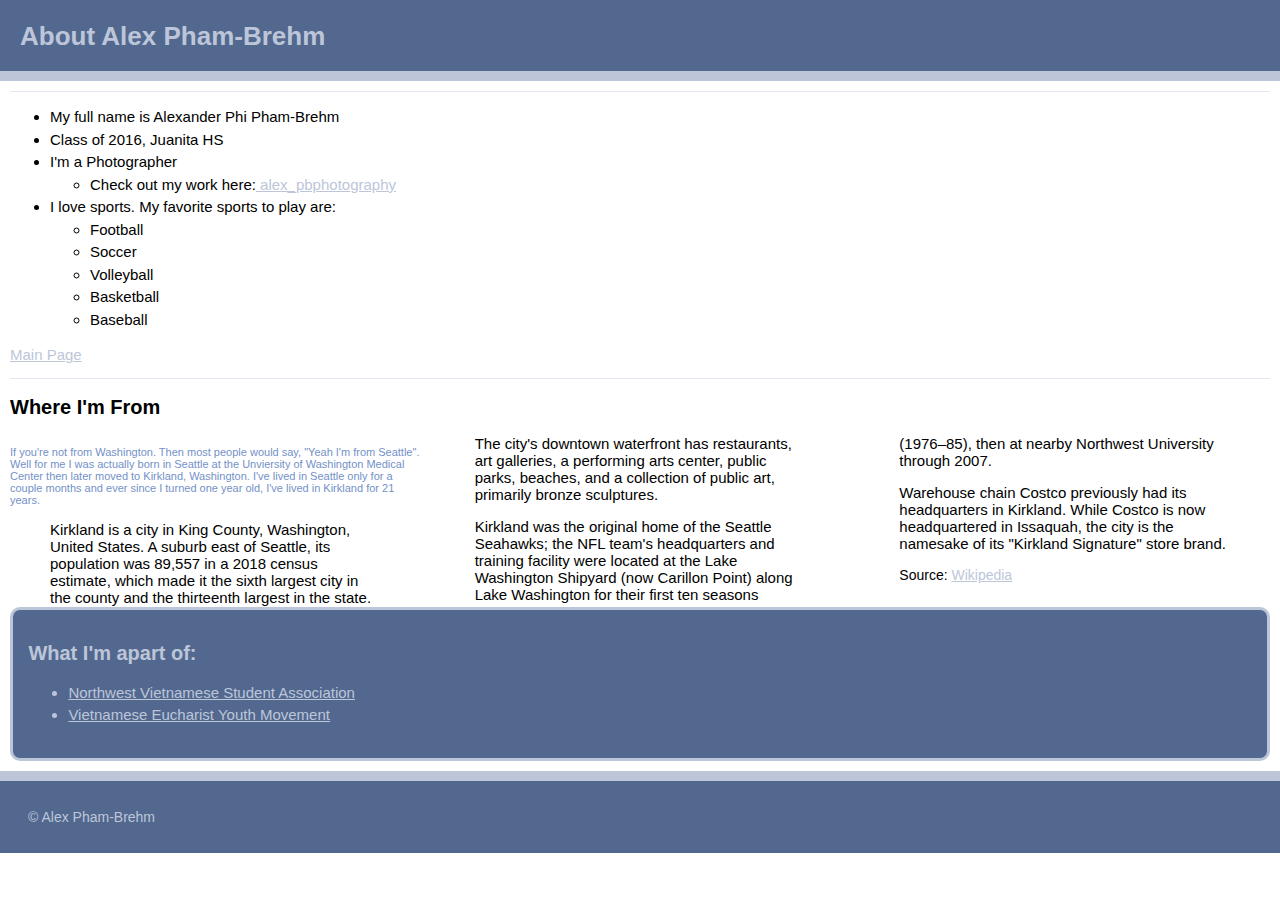
<file: about-me.html>
<!DOCTYPE html>
<html lang="en">
  <head>
    <meta charset="utf-8">
    <meta name="viewport" content="width=device-width">
    <link href="styles/style.css" type="text/css" rel="stylesheet">
    <title>Alex Pham-Brehm</title>
  </head>
    
  <body>
      <header>
        <h1>About Alex Pham-Brehm</h1>
      </header>
      <main>
          <section>
              <ul>
                  <li>My full name is Alexander Phi Pham-Brehm</li>
                  <li>Class of 2016, Juanita HS</li>
                  <li>I'm a Photographer</li>
                    <ul>
                        <li>Check out my work here:<a href="https://www.instagram.com/alex_pbphotography/"> alex_pbphotography</a></li>
                    </ul>
                  <li>I love sports. My favorite sports to play are:</li>
                    <ul>
                        <li>Football</li>
                        <li>Soccer</li>
                        <li>Volleyball</li>
                        <li>Basketball</li>
                        <li>Baseball</li>
                    </ul>
              </ul>
              <p>
                <a href="index.html">Main Page</a>
              </p>
          </section>
          <section id="Where I'm From">
              <h2>Where I'm From</h2>
              <div class="bit-columns">
                  <p class="intro"> If you're not from Washington. Then most people would say, "Yeah I'm from Seattle". Well for me I was actually born in Seattle at the Unviersity of Washington Medical Center then later moved to Kirkland, Washington. I've lived in Seattle only for a couple months and ever since I turned one year old, I've lived in Kirkland for 21 years.</p>
                  <blockquote>
                      <p>Kirkland is a city in King County, Washington, United States. A suburb east of Seattle, its population was 89,557 in a 2018 census estimate, which made it the sixth largest city in the county and the thirteenth largest in the state.</p>
                      <p>The city's downtown waterfront has restaurants, art galleries, a performing arts center, public parks, beaches, and a collection of public art, primarily bronze sculptures.</p>
                      <p>Kirkland was the original home of the Seattle Seahawks; the NFL team's headquarters and training facility were located at the Lake Washington Shipyard (now Carillon Point) along Lake Washington for their first ten seasons (1976–85), then at nearby Northwest University through 2007.
                      <p>Warehouse chain Costco previously had its headquarters in Kirkland. While Costco is now headquartered in Issaquah, the city is the namesake of its "Kirkland Signature" store brand.</p>
                      <p class="source">Source: <a href="https://en.wikipedia.org/wiki/Kirkland,_Washington">Wikipedia</a></p>
                  </blockquote>
              </div>
          </section>
          <aside>
              <h2>What I'm apart of:</h2>
              <ul>
                  <li>
                      <a href="http://www.northwestvsa.org/" targets="_blank">Northwest Vietnamese Student Association</a>
                  </li>
                  <li>
                      <a href="http://tntt.trinhvuongeverettwa.org/" target="_blank">Vietnamese Eucharist Youth Movement</a>
                  </li>
              </ul>
          </aside>
      </main>
      <footer>
          &copy; Alex Pham-Brehm 
      </footer>
  </body>
</html>
</file>
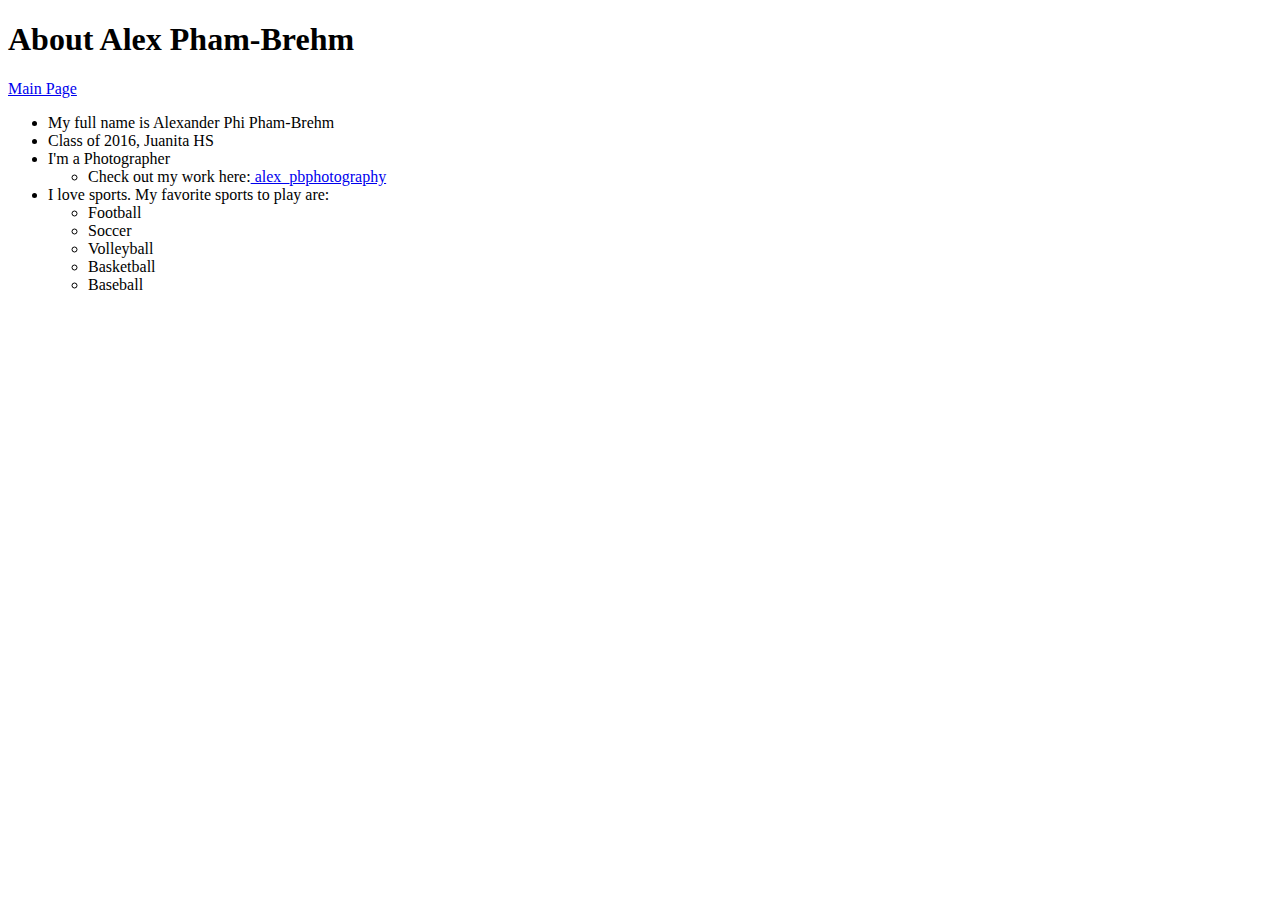
<file: Week-1/about-me.html>
<!DOCTYPE html>
<html>
  <head>
    <meta charset="utf-8">
    <title>Alex Pham-Brehm</title>
  </head>
  <body>
      <h1>About Alex Pham-Brehm</h1>
      <a href="index.html">Main Page</a>
      <br>
      <ul>
          <li>My full name is Alexander Phi Pham-Brehm</li>
          <li>Class of 2016, Juanita HS</li>
          <li>I'm a Photographer</li>
            <ul>
                <li>Check out my work here:<a href="https://www.instagram.com/alex_pbphotography/"> alex_pbphotography</a></li>
            </ul>
          <li>I love sports. My favorite sports to play are:</li>
            <ul>
                <li>Football</li>
                <li>Soccer</li>
                <li>Volleyball</li>
                <li>Basketball</li>
                <li>Baseball</li>
            </ul>
      </ul>
  </body>
</html>
</file>
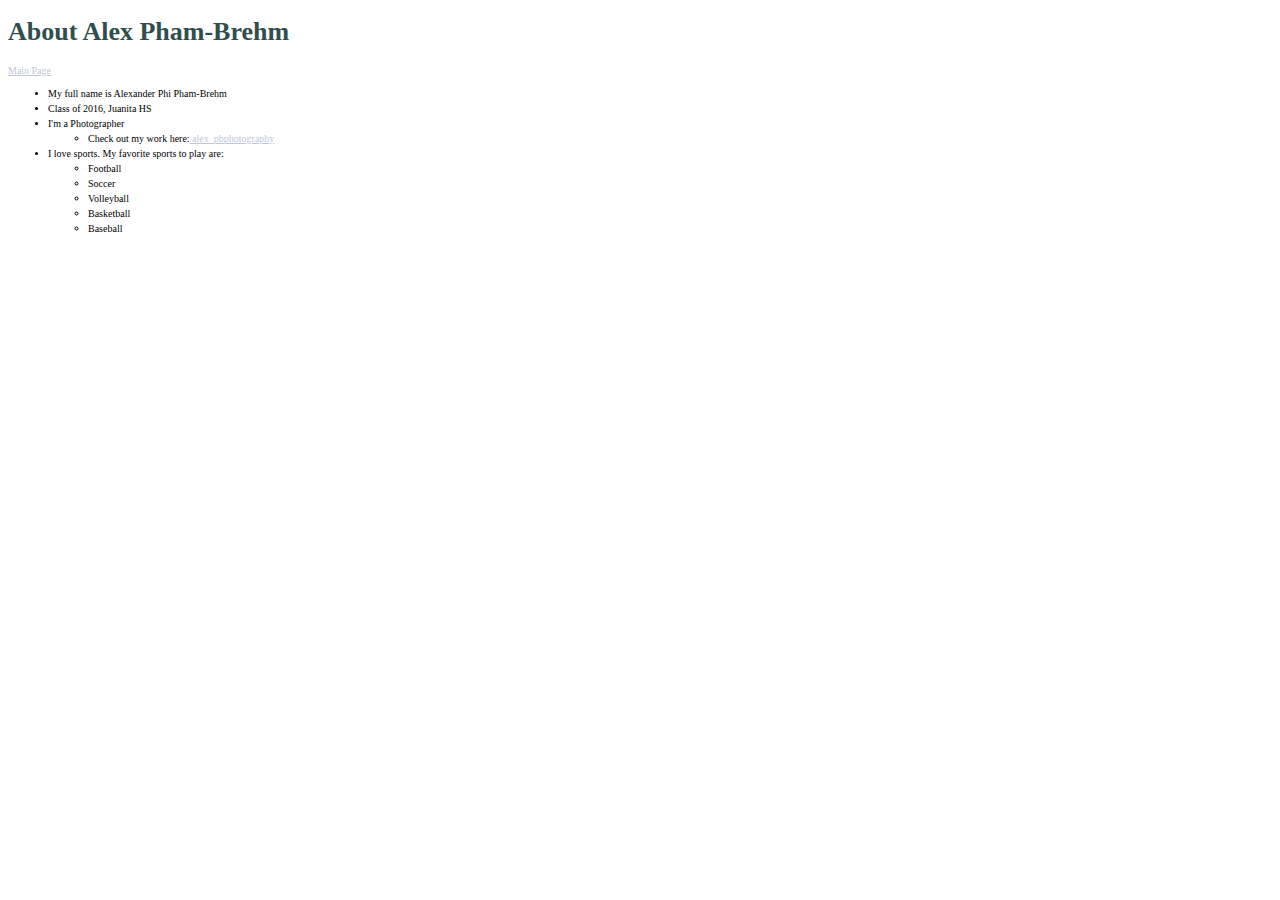
<file: Week-3/about-me.html>
<!DOCTYPE html>
<html>
  <head>
    <meta charset="utf-8">
    <title>Alex Pham-Brehm</title>
    <link href="styles/style.css" rel="stylesheet">
  </head>
  <body>
      <h1>About Alex Pham-Brehm</h1>
      <a href="index.html">Main Page</a>
      <br>
      <ul>
          <li>My full name is Alexander Phi Pham-Brehm</li>
          <li>Class of 2016, Juanita HS</li>
          <li>I'm a Photographer</li>
            <ul>
                <li>Check out my work here:<a href="https://www.instagram.com/alex_pbphotography/"> alex_pbphotography</a></li>
            </ul>
          <li>I love sports. My favorite sports to play are:</li>
            <ul>
                <li>Football</li>
                <li>Soccer</li>
                <li>Volleyball</li>
                <li>Basketball</li>
                <li>Baseball</li>
            </ul>
      </ul>
  </body>
</html>
</file>
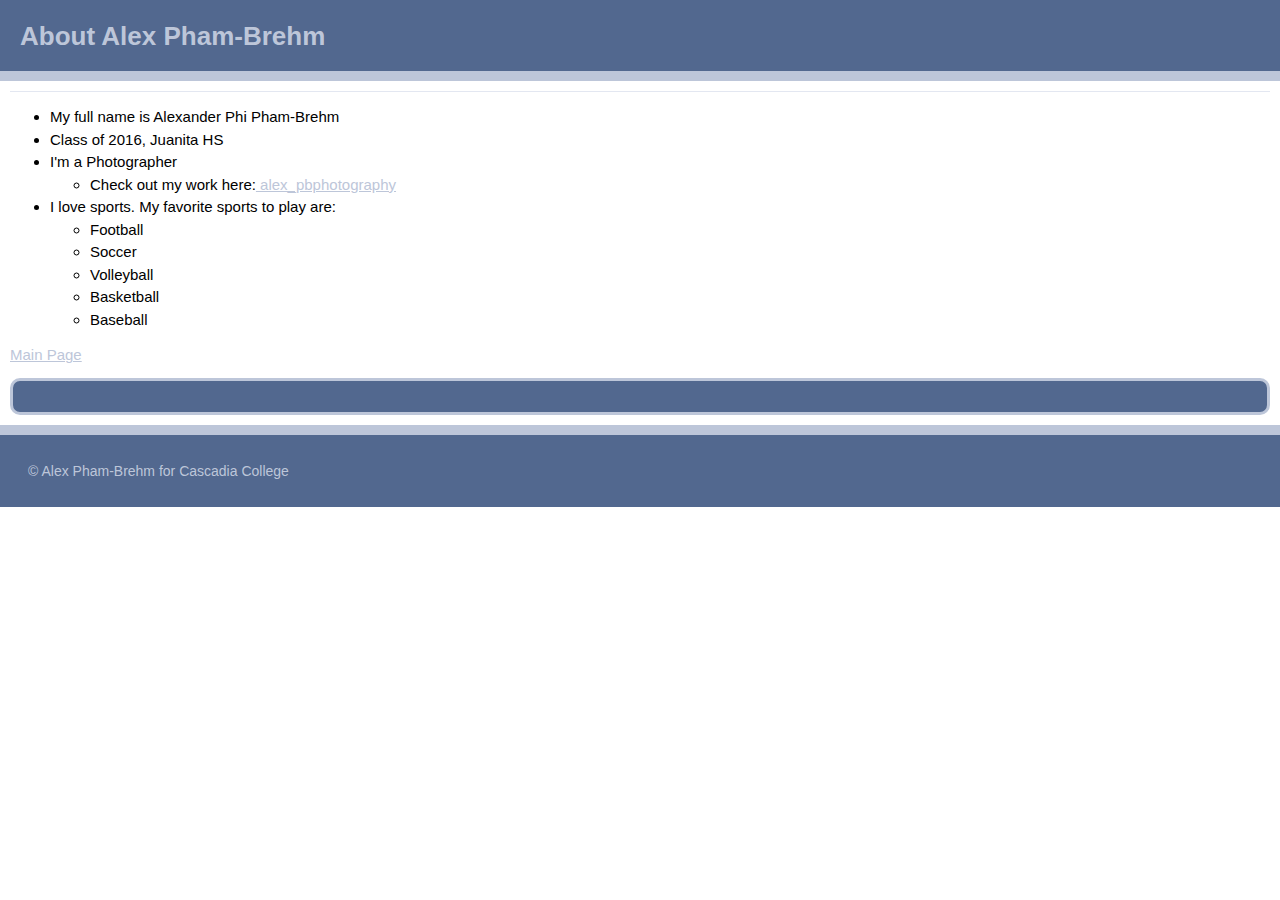
<file: Week-4/about-me.html>
<!DOCTYPE html>
<html lang="en">
  <head>
    <meta charset="utf-8">
    <meta name="viewport" content="width=device-width">
    <link href="styles/style.css" type="text/css" rel="stylesheet">
    <title>Alex Pham-Brehm</title>
  </head>
    
  <body>
      <header>
        <h1>About Alex Pham-Brehm</h1>
      </header>
      <main>
          <section>
              <ul>
                  <li>My full name is Alexander Phi Pham-Brehm</li>
                  <li>Class of 2016, Juanita HS</li>
                  <li>I'm a Photographer</li>
                    <ul>
                        <li>Check out my work here:<a href="https://www.instagram.com/alex_pbphotography/"> alex_pbphotography</a></li>
                    </ul>
                  <li>I love sports. My favorite sports to play are:</li>
                    <ul>
                        <li>Football</li>
                        <li>Soccer</li>
                        <li>Volleyball</li>
                        <li>Basketball</li>
                        <li>Baseball</li>
                    </ul>
              </ul>
              <p>
                <a href="index.html">Main Page</a>
              </p>
          </section>
          <aside>
          
          </aside>
      </main>
      <footer>
          &copy; Alex Pham-Brehm for Cascadia College
      </footer>
  </body>
</html>
</file>
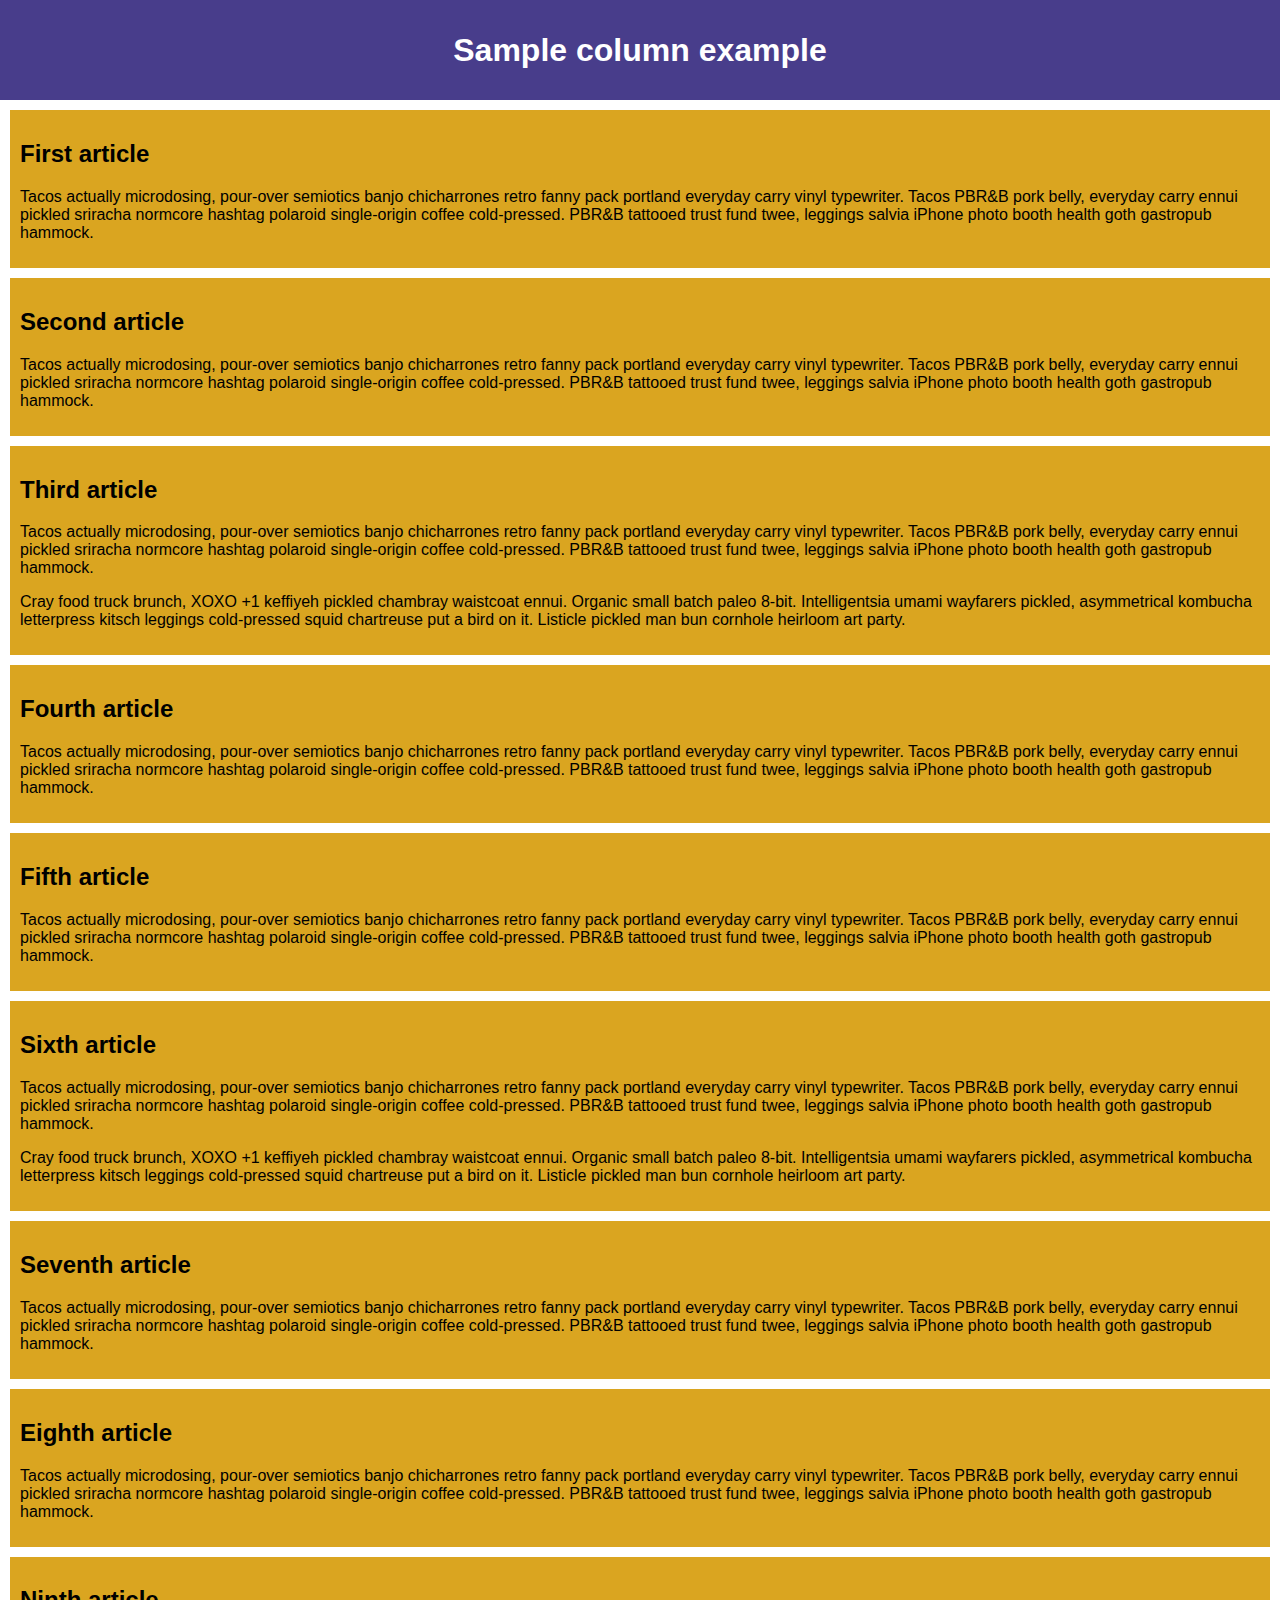
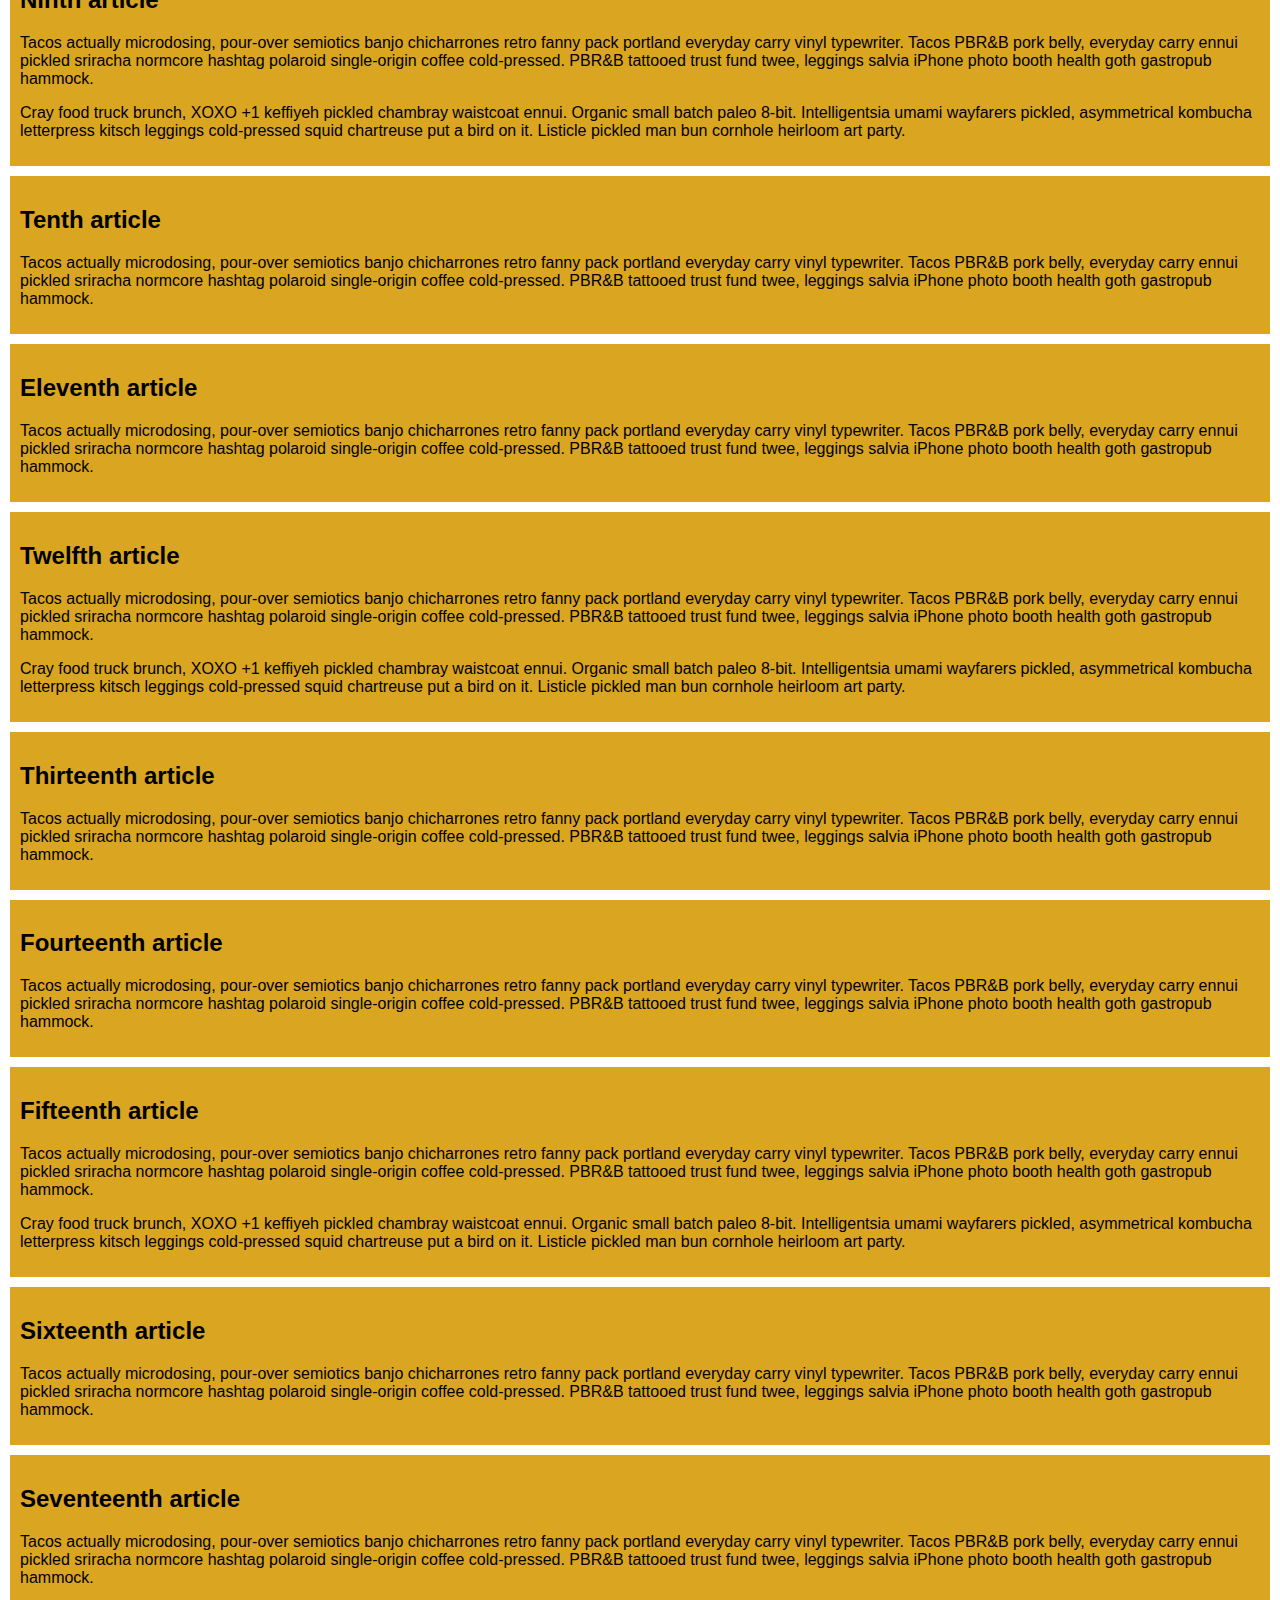
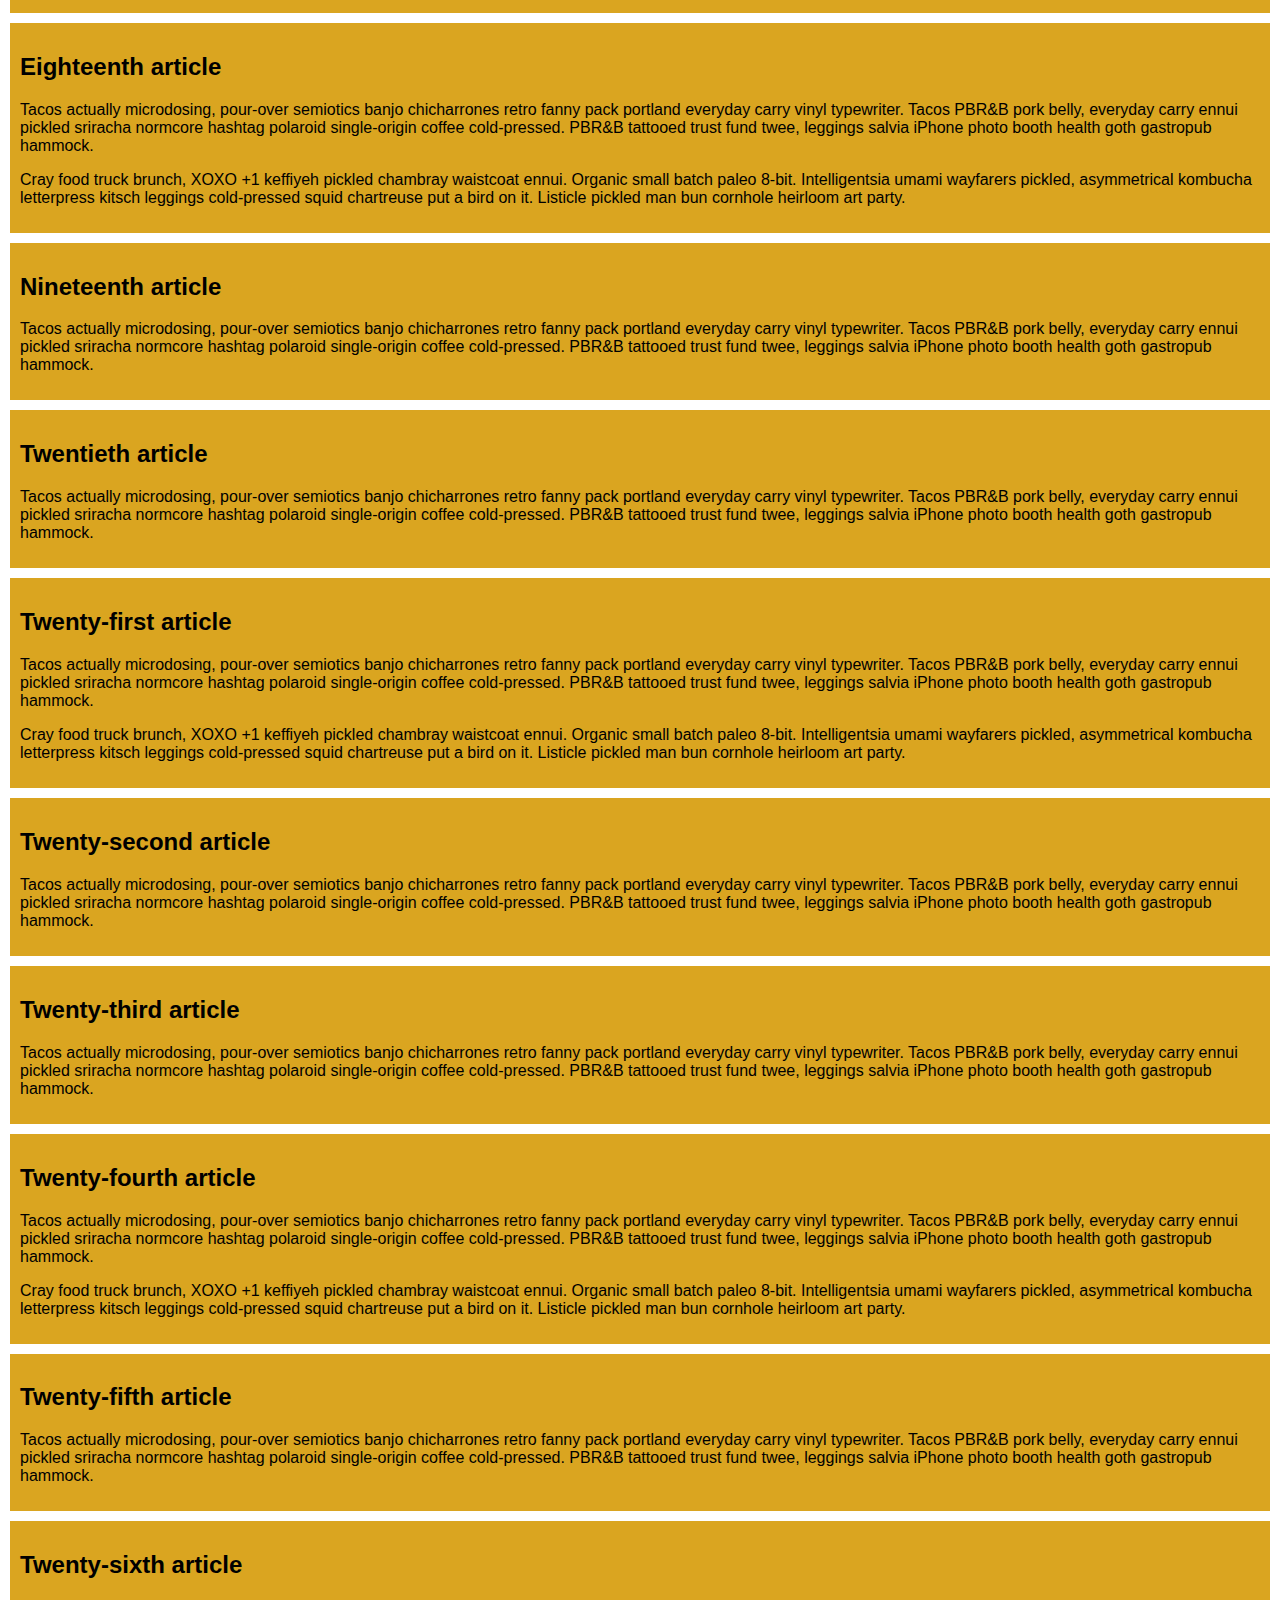
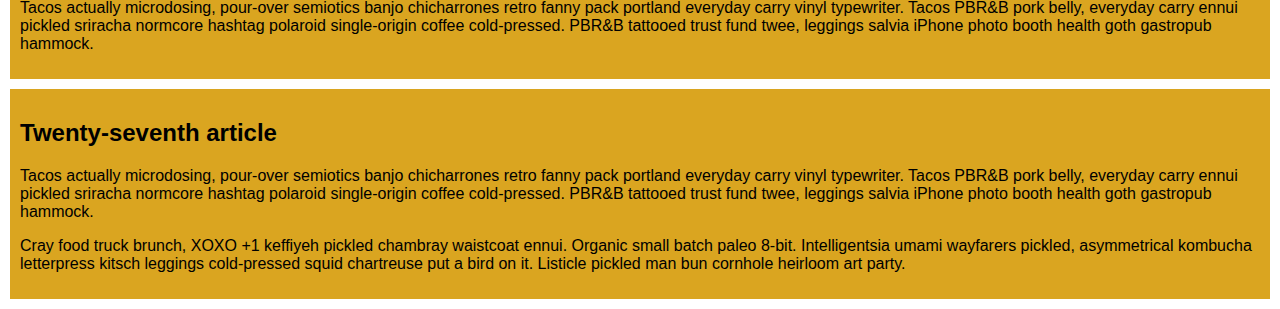
<file: Week-6/columns.html>
<!DOCTYPE html>
<html>
  <head>
    <meta charset="utf-8" />
    <title>Columns — starting code</title>
    <style>
      html {
        font-family: sans-serif;
      }
      body {
        margin: 0;
      }
      header {
        background: darkslateblue;
        height: 100px;
      }
      h1 {
        text-align: center;
        color: white;
        line-height: 100px;
        margin: 0;
      }
      article {
        padding: 10px;
        margin: 10px;
        background: goldenrod;
      }
      section {
        /* Add your column CSS here */
      }
    </style>
  </head>
  <body>
    <header>
      <h1>Sample column example</h1>
    </header>

    <section>
      <article>
        <h2>First article</h2>

        <p>
          Tacos actually microdosing, pour-over semiotics banjo chicharrones
          retro fanny pack portland everyday carry vinyl typewriter. Tacos PBR&B
          pork belly, everyday carry ennui pickled sriracha normcore hashtag
          polaroid single-origin coffee cold-pressed. PBR&B tattooed trust fund
          twee, leggings salvia iPhone photo booth health goth gastropub
          hammock.
        </p>
      </article>

      <article>
        <h2>Second article</h2>

        <p>
          Tacos actually microdosing, pour-over semiotics banjo chicharrones
          retro fanny pack portland everyday carry vinyl typewriter. Tacos PBR&B
          pork belly, everyday carry ennui pickled sriracha normcore hashtag
          polaroid single-origin coffee cold-pressed. PBR&B tattooed trust fund
          twee, leggings salvia iPhone photo booth health goth gastropub
          hammock.
        </p>
      </article>

      <article>
        <h2>Third article</h2>

        <p>
          Tacos actually microdosing, pour-over semiotics banjo chicharrones
          retro fanny pack portland everyday carry vinyl typewriter. Tacos PBR&B
          pork belly, everyday carry ennui pickled sriracha normcore hashtag
          polaroid single-origin coffee cold-pressed. PBR&B tattooed trust fund
          twee, leggings salvia iPhone photo booth health goth gastropub
          hammock.
        </p>

        <p>
          Cray food truck brunch, XOXO +1 keffiyeh pickled chambray waistcoat
          ennui. Organic small batch paleo 8-bit. Intelligentsia umami wayfarers
          pickled, asymmetrical kombucha letterpress kitsch leggings
          cold-pressed squid chartreuse put a bird on it. Listicle pickled man
          bun cornhole heirloom art party.
        </p>
      </article>
      <article>
        <h2>Fourth article</h2>

        <p>
          Tacos actually microdosing, pour-over semiotics banjo chicharrones
          retro fanny pack portland everyday carry vinyl typewriter. Tacos PBR&B
          pork belly, everyday carry ennui pickled sriracha normcore hashtag
          polaroid single-origin coffee cold-pressed. PBR&B tattooed trust fund
          twee, leggings salvia iPhone photo booth health goth gastropub
          hammock.
        </p>
      </article>

      <article>
        <h2>Fifth article</h2>

        <p>
          Tacos actually microdosing, pour-over semiotics banjo chicharrones
          retro fanny pack portland everyday carry vinyl typewriter. Tacos PBR&B
          pork belly, everyday carry ennui pickled sriracha normcore hashtag
          polaroid single-origin coffee cold-pressed. PBR&B tattooed trust fund
          twee, leggings salvia iPhone photo booth health goth gastropub
          hammock.
        </p>
      </article>

      <article>
        <h2>Sixth article</h2>

        <p>
          Tacos actually microdosing, pour-over semiotics banjo chicharrones
          retro fanny pack portland everyday carry vinyl typewriter. Tacos PBR&B
          pork belly, everyday carry ennui pickled sriracha normcore hashtag
          polaroid single-origin coffee cold-pressed. PBR&B tattooed trust fund
          twee, leggings salvia iPhone photo booth health goth gastropub
          hammock.
        </p>

        <p>
          Cray food truck brunch, XOXO +1 keffiyeh pickled chambray waistcoat
          ennui. Organic small batch paleo 8-bit. Intelligentsia umami wayfarers
          pickled, asymmetrical kombucha letterpress kitsch leggings
          cold-pressed squid chartreuse put a bird on it. Listicle pickled man
          bun cornhole heirloom art party.
        </p>
      </article>
      <article>
        <h2>Seventh article</h2>

        <p>
          Tacos actually microdosing, pour-over semiotics banjo chicharrones
          retro fanny pack portland everyday carry vinyl typewriter. Tacos PBR&B
          pork belly, everyday carry ennui pickled sriracha normcore hashtag
          polaroid single-origin coffee cold-pressed. PBR&B tattooed trust fund
          twee, leggings salvia iPhone photo booth health goth gastropub
          hammock.
        </p>
      </article>

      <article>
        <h2>Eighth article</h2>

        <p>
          Tacos actually microdosing, pour-over semiotics banjo chicharrones
          retro fanny pack portland everyday carry vinyl typewriter. Tacos PBR&B
          pork belly, everyday carry ennui pickled sriracha normcore hashtag
          polaroid single-origin coffee cold-pressed. PBR&B tattooed trust fund
          twee, leggings salvia iPhone photo booth health goth gastropub
          hammock.
        </p>
      </article>

      <article>
        <h2>Ninth article</h2>

        <p>
          Tacos actually microdosing, pour-over semiotics banjo chicharrones
          retro fanny pack portland everyday carry vinyl typewriter. Tacos PBR&B
          pork belly, everyday carry ennui pickled sriracha normcore hashtag
          polaroid single-origin coffee cold-pressed. PBR&B tattooed trust fund
          twee, leggings salvia iPhone photo booth health goth gastropub
          hammock.
        </p>

        <p>
          Cray food truck brunch, XOXO +1 keffiyeh pickled chambray waistcoat
          ennui. Organic small batch paleo 8-bit. Intelligentsia umami wayfarers
          pickled, asymmetrical kombucha letterpress kitsch leggings
          cold-pressed squid chartreuse put a bird on it. Listicle pickled man
          bun cornhole heirloom art party.
        </p>
      </article>
      <article>
        <h2>Tenth article</h2>

        <p>
          Tacos actually microdosing, pour-over semiotics banjo chicharrones
          retro fanny pack portland everyday carry vinyl typewriter. Tacos PBR&B
          pork belly, everyday carry ennui pickled sriracha normcore hashtag
          polaroid single-origin coffee cold-pressed. PBR&B tattooed trust fund
          twee, leggings salvia iPhone photo booth health goth gastropub
          hammock.
        </p>
      </article>

      <article>
        <h2>Eleventh article</h2>

        <p>
          Tacos actually microdosing, pour-over semiotics banjo chicharrones
          retro fanny pack portland everyday carry vinyl typewriter. Tacos PBR&B
          pork belly, everyday carry ennui pickled sriracha normcore hashtag
          polaroid single-origin coffee cold-pressed. PBR&B tattooed trust fund
          twee, leggings salvia iPhone photo booth health goth gastropub
          hammock.
        </p>
      </article>

      <article>
        <h2>Twelfth article</h2>

        <p>
          Tacos actually microdosing, pour-over semiotics banjo chicharrones
          retro fanny pack portland everyday carry vinyl typewriter. Tacos PBR&B
          pork belly, everyday carry ennui pickled sriracha normcore hashtag
          polaroid single-origin coffee cold-pressed. PBR&B tattooed trust fund
          twee, leggings salvia iPhone photo booth health goth gastropub
          hammock.
        </p>

        <p>
          Cray food truck brunch, XOXO +1 keffiyeh pickled chambray waistcoat
          ennui. Organic small batch paleo 8-bit. Intelligentsia umami wayfarers
          pickled, asymmetrical kombucha letterpress kitsch leggings
          cold-pressed squid chartreuse put a bird on it. Listicle pickled man
          bun cornhole heirloom art party.
        </p>
      </article>

      <article>
        <h2>Thirteenth article</h2>

        <p>
          Tacos actually microdosing, pour-over semiotics banjo chicharrones
          retro fanny pack portland everyday carry vinyl typewriter. Tacos PBR&B
          pork belly, everyday carry ennui pickled sriracha normcore hashtag
          polaroid single-origin coffee cold-pressed. PBR&B tattooed trust fund
          twee, leggings salvia iPhone photo booth health goth gastropub
          hammock.
        </p>
      </article>

      <article>
        <h2>Fourteenth article</h2>

        <p>
          Tacos actually microdosing, pour-over semiotics banjo chicharrones
          retro fanny pack portland everyday carry vinyl typewriter. Tacos PBR&B
          pork belly, everyday carry ennui pickled sriracha normcore hashtag
          polaroid single-origin coffee cold-pressed. PBR&B tattooed trust fund
          twee, leggings salvia iPhone photo booth health goth gastropub
          hammock.
        </p>
      </article>

      <article>
        <h2>Fifteenth article</h2>

        <p>
          Tacos actually microdosing, pour-over semiotics banjo chicharrones
          retro fanny pack portland everyday carry vinyl typewriter. Tacos PBR&B
          pork belly, everyday carry ennui pickled sriracha normcore hashtag
          polaroid single-origin coffee cold-pressed. PBR&B tattooed trust fund
          twee, leggings salvia iPhone photo booth health goth gastropub
          hammock.
        </p>

        <p>
          Cray food truck brunch, XOXO +1 keffiyeh pickled chambray waistcoat
          ennui. Organic small batch paleo 8-bit. Intelligentsia umami wayfarers
          pickled, asymmetrical kombucha letterpress kitsch leggings
          cold-pressed squid chartreuse put a bird on it. Listicle pickled man
          bun cornhole heirloom art party.
        </p>
      </article>

      <article>
        <h2>Sixteenth article</h2>

        <p>
          Tacos actually microdosing, pour-over semiotics banjo chicharrones
          retro fanny pack portland everyday carry vinyl typewriter. Tacos PBR&B
          pork belly, everyday carry ennui pickled sriracha normcore hashtag
          polaroid single-origin coffee cold-pressed. PBR&B tattooed trust fund
          twee, leggings salvia iPhone photo booth health goth gastropub
          hammock.
        </p>
      </article>

      <article>
        <h2>Seventeenth article</h2>

        <p>
          Tacos actually microdosing, pour-over semiotics banjo chicharrones
          retro fanny pack portland everyday carry vinyl typewriter. Tacos PBR&B
          pork belly, everyday carry ennui pickled sriracha normcore hashtag
          polaroid single-origin coffee cold-pressed. PBR&B tattooed trust fund
          twee, leggings salvia iPhone photo booth health goth gastropub
          hammock.
        </p>
      </article>

      <article>
        <h2>Eighteenth article</h2>

        <p>
          Tacos actually microdosing, pour-over semiotics banjo chicharrones
          retro fanny pack portland everyday carry vinyl typewriter. Tacos PBR&B
          pork belly, everyday carry ennui pickled sriracha normcore hashtag
          polaroid single-origin coffee cold-pressed. PBR&B tattooed trust fund
          twee, leggings salvia iPhone photo booth health goth gastropub
          hammock.
        </p>

        <p>
          Cray food truck brunch, XOXO +1 keffiyeh pickled chambray waistcoat
          ennui. Organic small batch paleo 8-bit. Intelligentsia umami wayfarers
          pickled, asymmetrical kombucha letterpress kitsch leggings
          cold-pressed squid chartreuse put a bird on it. Listicle pickled man
          bun cornhole heirloom art party.
        </p>
      </article>

      <article>
        <h2>Nineteenth article</h2>

        <p>
          Tacos actually microdosing, pour-over semiotics banjo chicharrones
          retro fanny pack portland everyday carry vinyl typewriter. Tacos PBR&B
          pork belly, everyday carry ennui pickled sriracha normcore hashtag
          polaroid single-origin coffee cold-pressed. PBR&B tattooed trust fund
          twee, leggings salvia iPhone photo booth health goth gastropub
          hammock.
        </p>
      </article>

      <article>
        <h2>Twentieth article</h2>

        <p>
          Tacos actually microdosing, pour-over semiotics banjo chicharrones
          retro fanny pack portland everyday carry vinyl typewriter. Tacos PBR&B
          pork belly, everyday carry ennui pickled sriracha normcore hashtag
          polaroid single-origin coffee cold-pressed. PBR&B tattooed trust fund
          twee, leggings salvia iPhone photo booth health goth gastropub
          hammock.
        </p>
      </article>

      <article>
        <h2>Twenty-first article</h2>

        <p>
          Tacos actually microdosing, pour-over semiotics banjo chicharrones
          retro fanny pack portland everyday carry vinyl typewriter. Tacos PBR&B
          pork belly, everyday carry ennui pickled sriracha normcore hashtag
          polaroid single-origin coffee cold-pressed. PBR&B tattooed trust fund
          twee, leggings salvia iPhone photo booth health goth gastropub
          hammock.
        </p>

        <p>
          Cray food truck brunch, XOXO +1 keffiyeh pickled chambray waistcoat
          ennui. Organic small batch paleo 8-bit. Intelligentsia umami wayfarers
          pickled, asymmetrical kombucha letterpress kitsch leggings
          cold-pressed squid chartreuse put a bird on it. Listicle pickled man
          bun cornhole heirloom art party.
        </p>
      </article>
      <article>
        <h2>Twenty-second article</h2>

        <p>
          Tacos actually microdosing, pour-over semiotics banjo chicharrones
          retro fanny pack portland everyday carry vinyl typewriter. Tacos PBR&B
          pork belly, everyday carry ennui pickled sriracha normcore hashtag
          polaroid single-origin coffee cold-pressed. PBR&B tattooed trust fund
          twee, leggings salvia iPhone photo booth health goth gastropub
          hammock.
        </p>
      </article>

      <article>
        <h2>Twenty-third article</h2>

        <p>
          Tacos actually microdosing, pour-over semiotics banjo chicharrones
          retro fanny pack portland everyday carry vinyl typewriter. Tacos PBR&B
          pork belly, everyday carry ennui pickled sriracha normcore hashtag
          polaroid single-origin coffee cold-pressed. PBR&B tattooed trust fund
          twee, leggings salvia iPhone photo booth health goth gastropub
          hammock.
        </p>
      </article>

      <article>
        <h2>Twenty-fourth article</h2>

        <p>
          Tacos actually microdosing, pour-over semiotics banjo chicharrones
          retro fanny pack portland everyday carry vinyl typewriter. Tacos PBR&B
          pork belly, everyday carry ennui pickled sriracha normcore hashtag
          polaroid single-origin coffee cold-pressed. PBR&B tattooed trust fund
          twee, leggings salvia iPhone photo booth health goth gastropub
          hammock.
        </p>

        <p>
          Cray food truck brunch, XOXO +1 keffiyeh pickled chambray waistcoat
          ennui. Organic small batch paleo 8-bit. Intelligentsia umami wayfarers
          pickled, asymmetrical kombucha letterpress kitsch leggings
          cold-pressed squid chartreuse put a bird on it. Listicle pickled man
          bun cornhole heirloom art party.
        </p>
      </article>
      <article>
        <h2>Twenty-fifth article</h2>

        <p>
          Tacos actually microdosing, pour-over semiotics banjo chicharrones
          retro fanny pack portland everyday carry vinyl typewriter. Tacos PBR&B
          pork belly, everyday carry ennui pickled sriracha normcore hashtag
          polaroid single-origin coffee cold-pressed. PBR&B tattooed trust fund
          twee, leggings salvia iPhone photo booth health goth gastropub
          hammock.
        </p>
      </article>

      <article>
        <h2>Twenty-sixth article</h2>

        <p>
          Tacos actually microdosing, pour-over semiotics banjo chicharrones
          retro fanny pack portland everyday carry vinyl typewriter. Tacos PBR&B
          pork belly, everyday carry ennui pickled sriracha normcore hashtag
          polaroid single-origin coffee cold-pressed. PBR&B tattooed trust fund
          twee, leggings salvia iPhone photo booth health goth gastropub
          hammock.
        </p>
      </article>

      <article>
        <h2>Twenty-seventh article</h2>

        <p>
          Tacos actually microdosing, pour-over semiotics banjo chicharrones
          retro fanny pack portland everyday carry vinyl typewriter. Tacos PBR&B
          pork belly, everyday carry ennui pickled sriracha normcore hashtag
          polaroid single-origin coffee cold-pressed. PBR&B tattooed trust fund
          twee, leggings salvia iPhone photo booth health goth gastropub
          hammock.
        </p>

        <p>
          Cray food truck brunch, XOXO +1 keffiyeh pickled chambray waistcoat
          ennui. Organic small batch paleo 8-bit. Intelligentsia umami wayfarers
          pickled, asymmetrical kombucha letterpress kitsch leggings
          cold-pressed squid chartreuse put a bird on it. Listicle pickled man
          bun cornhole heirloom art party.
        </p>
      </article>
    </section>
  </body>
</html>
</file>
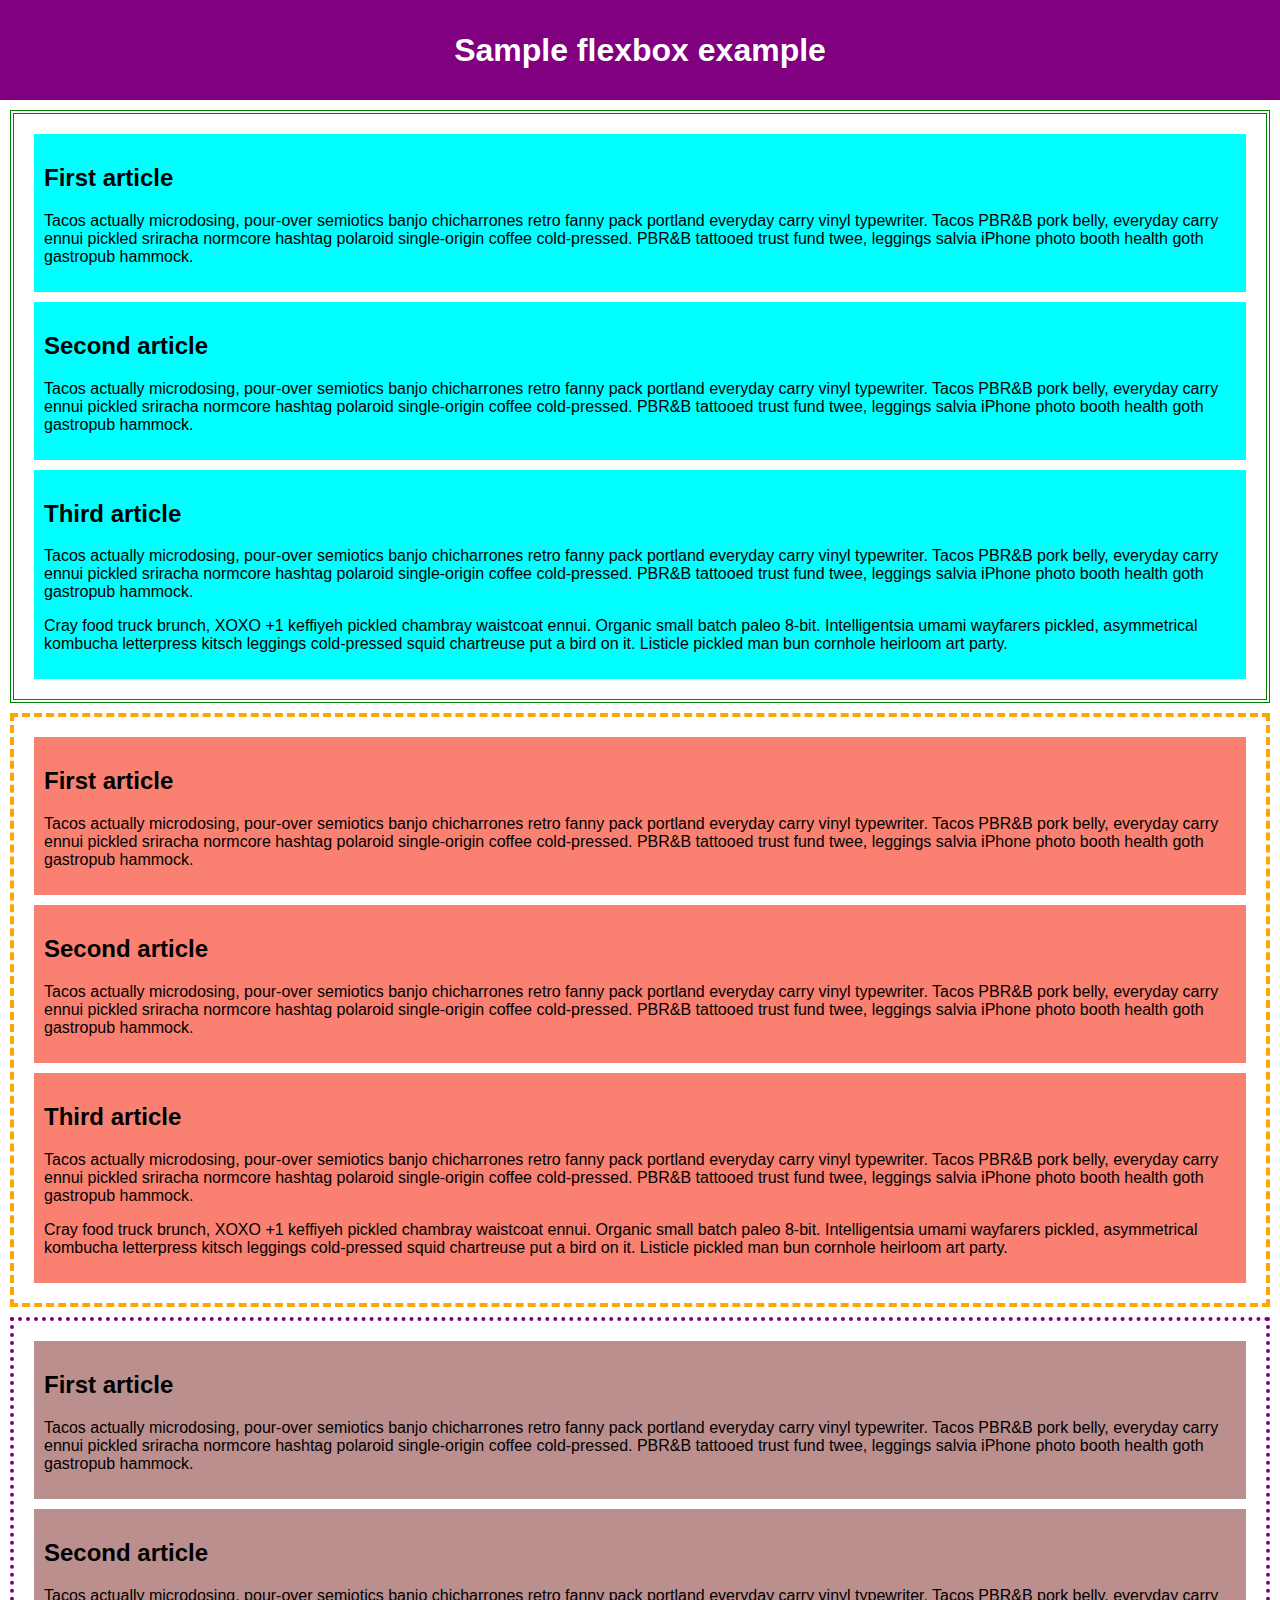
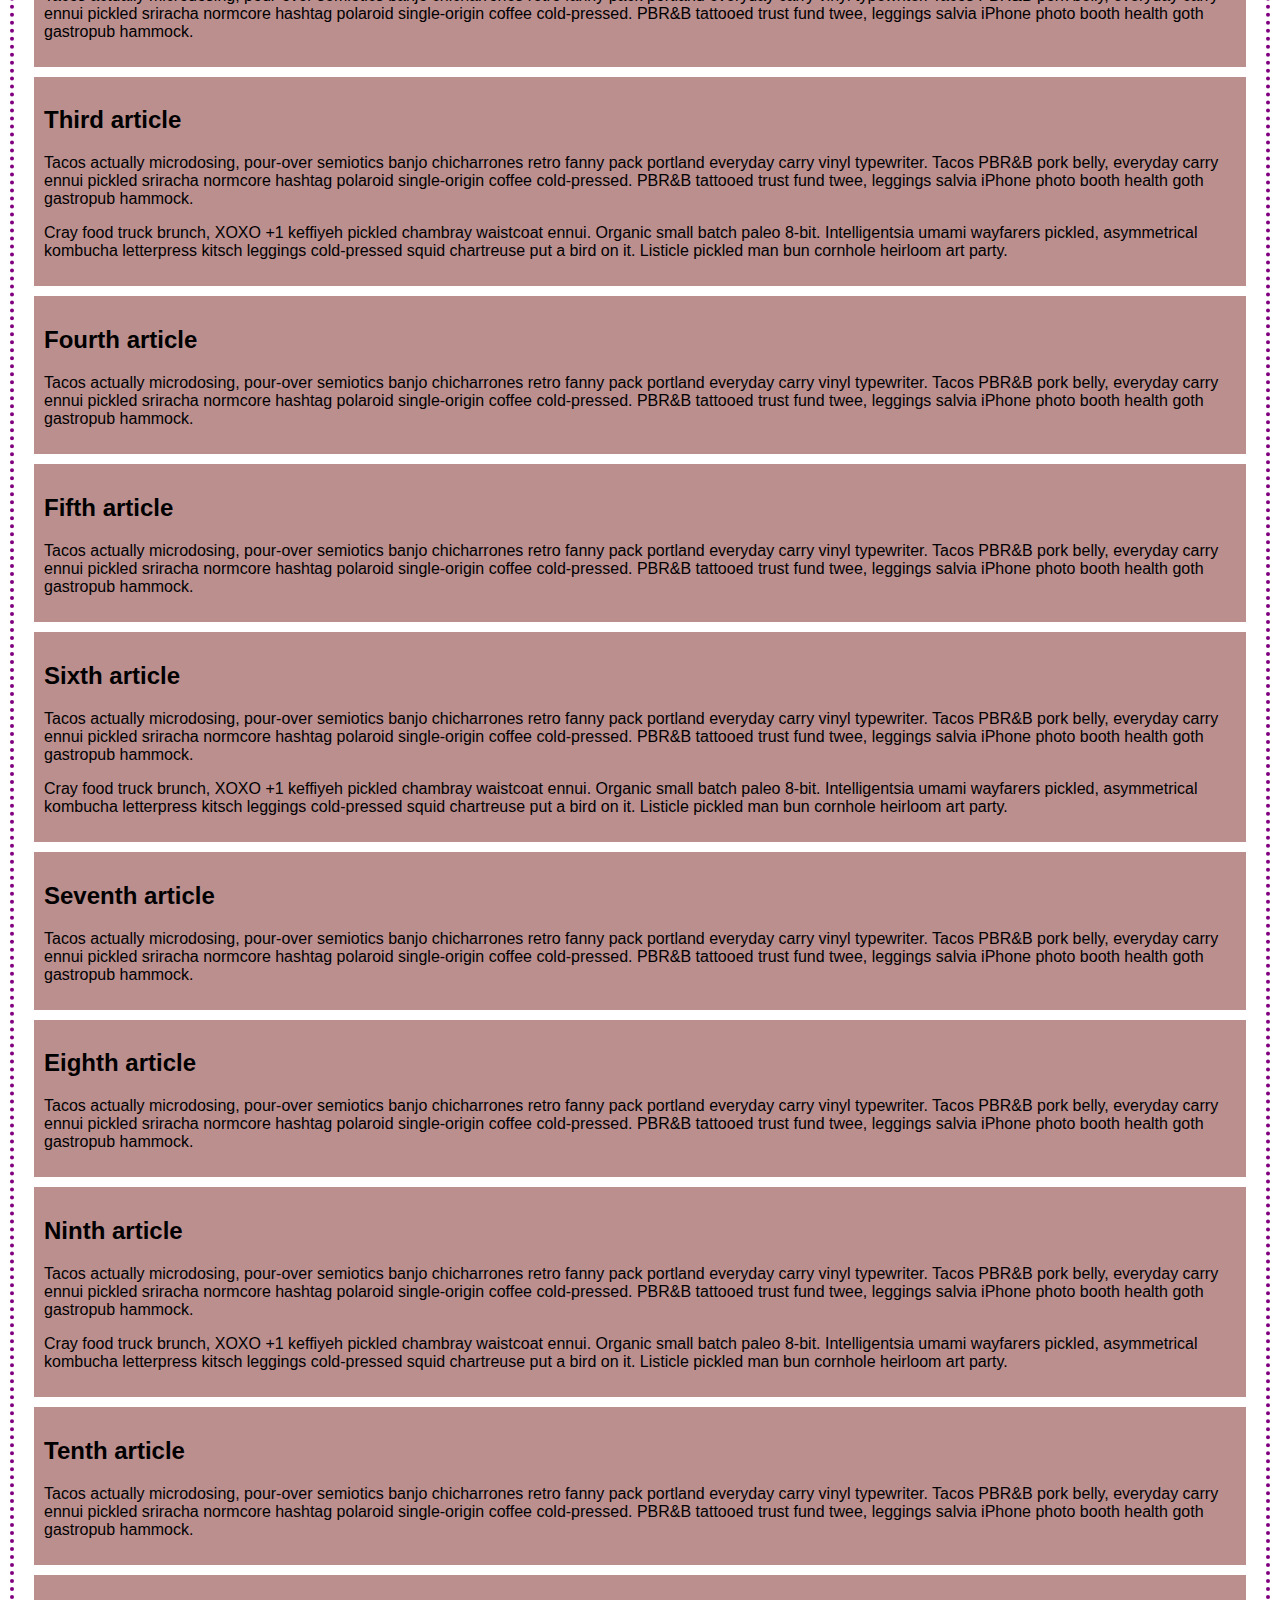
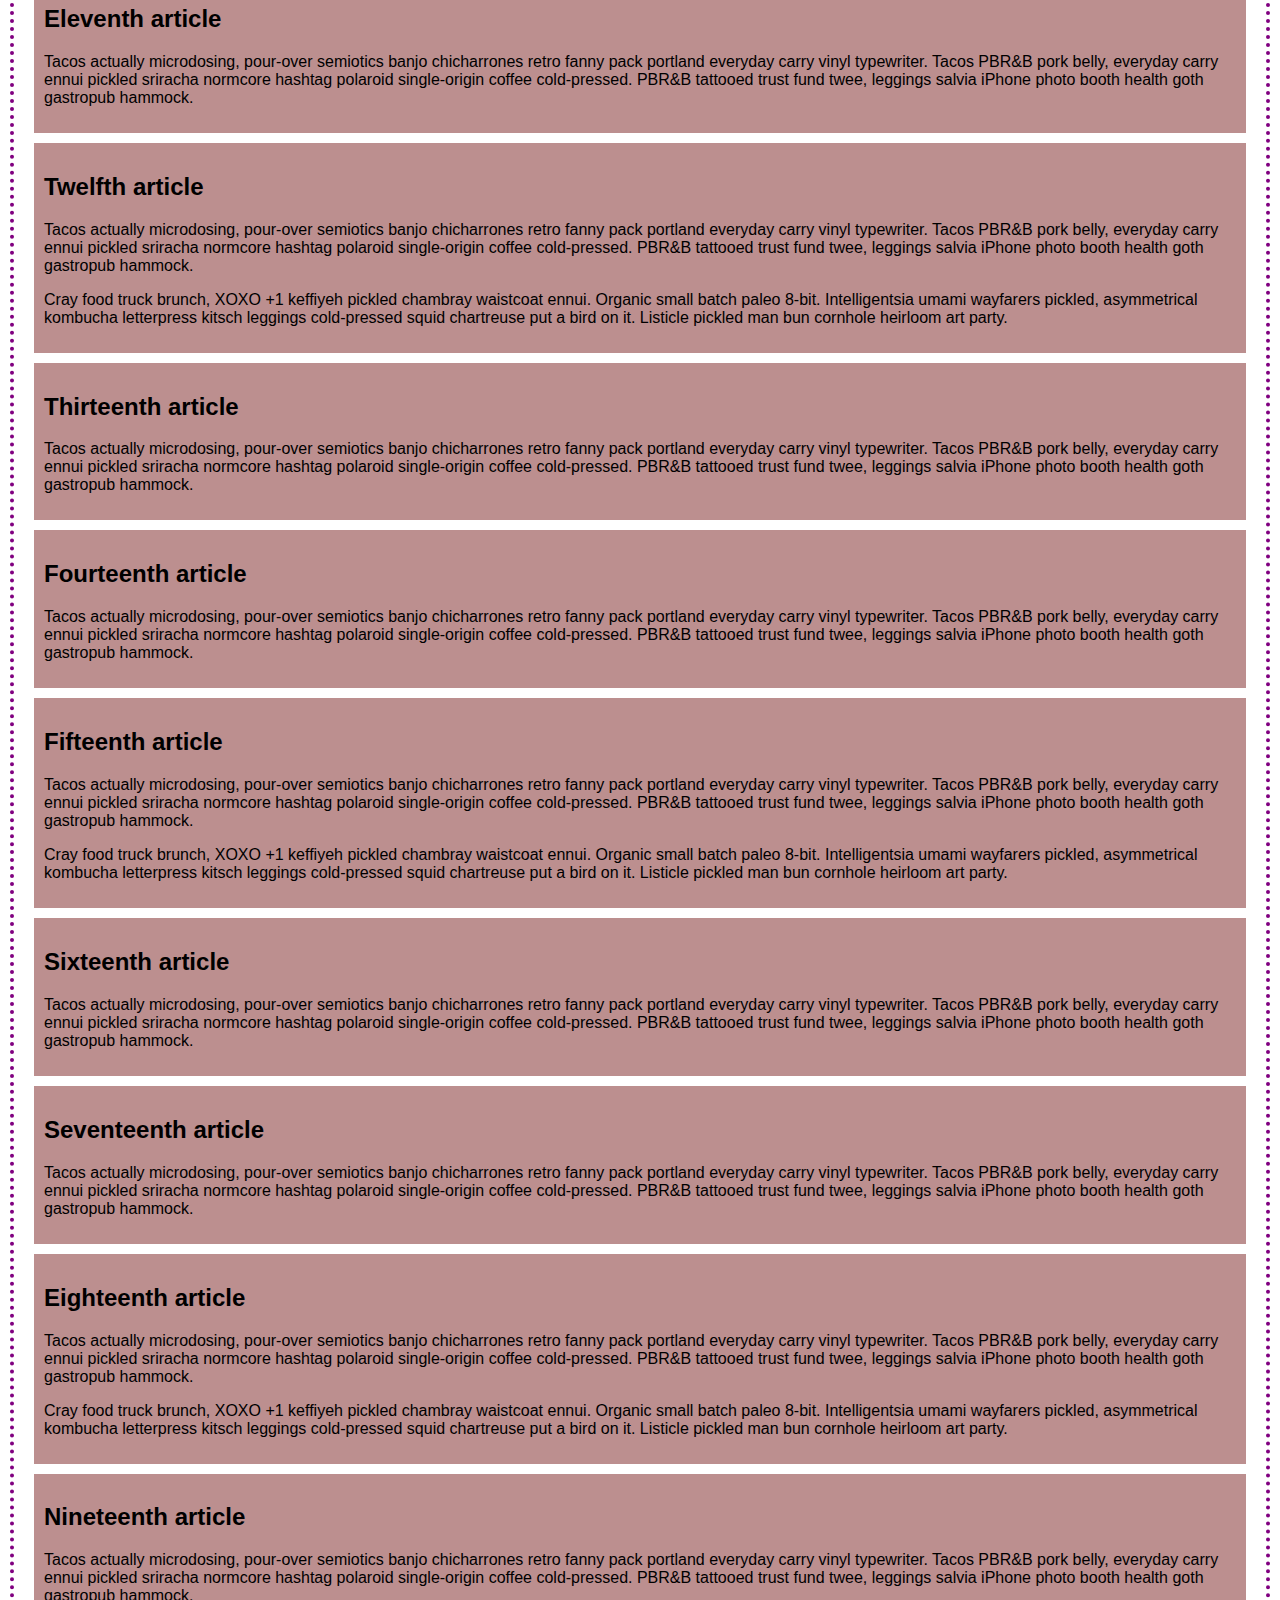
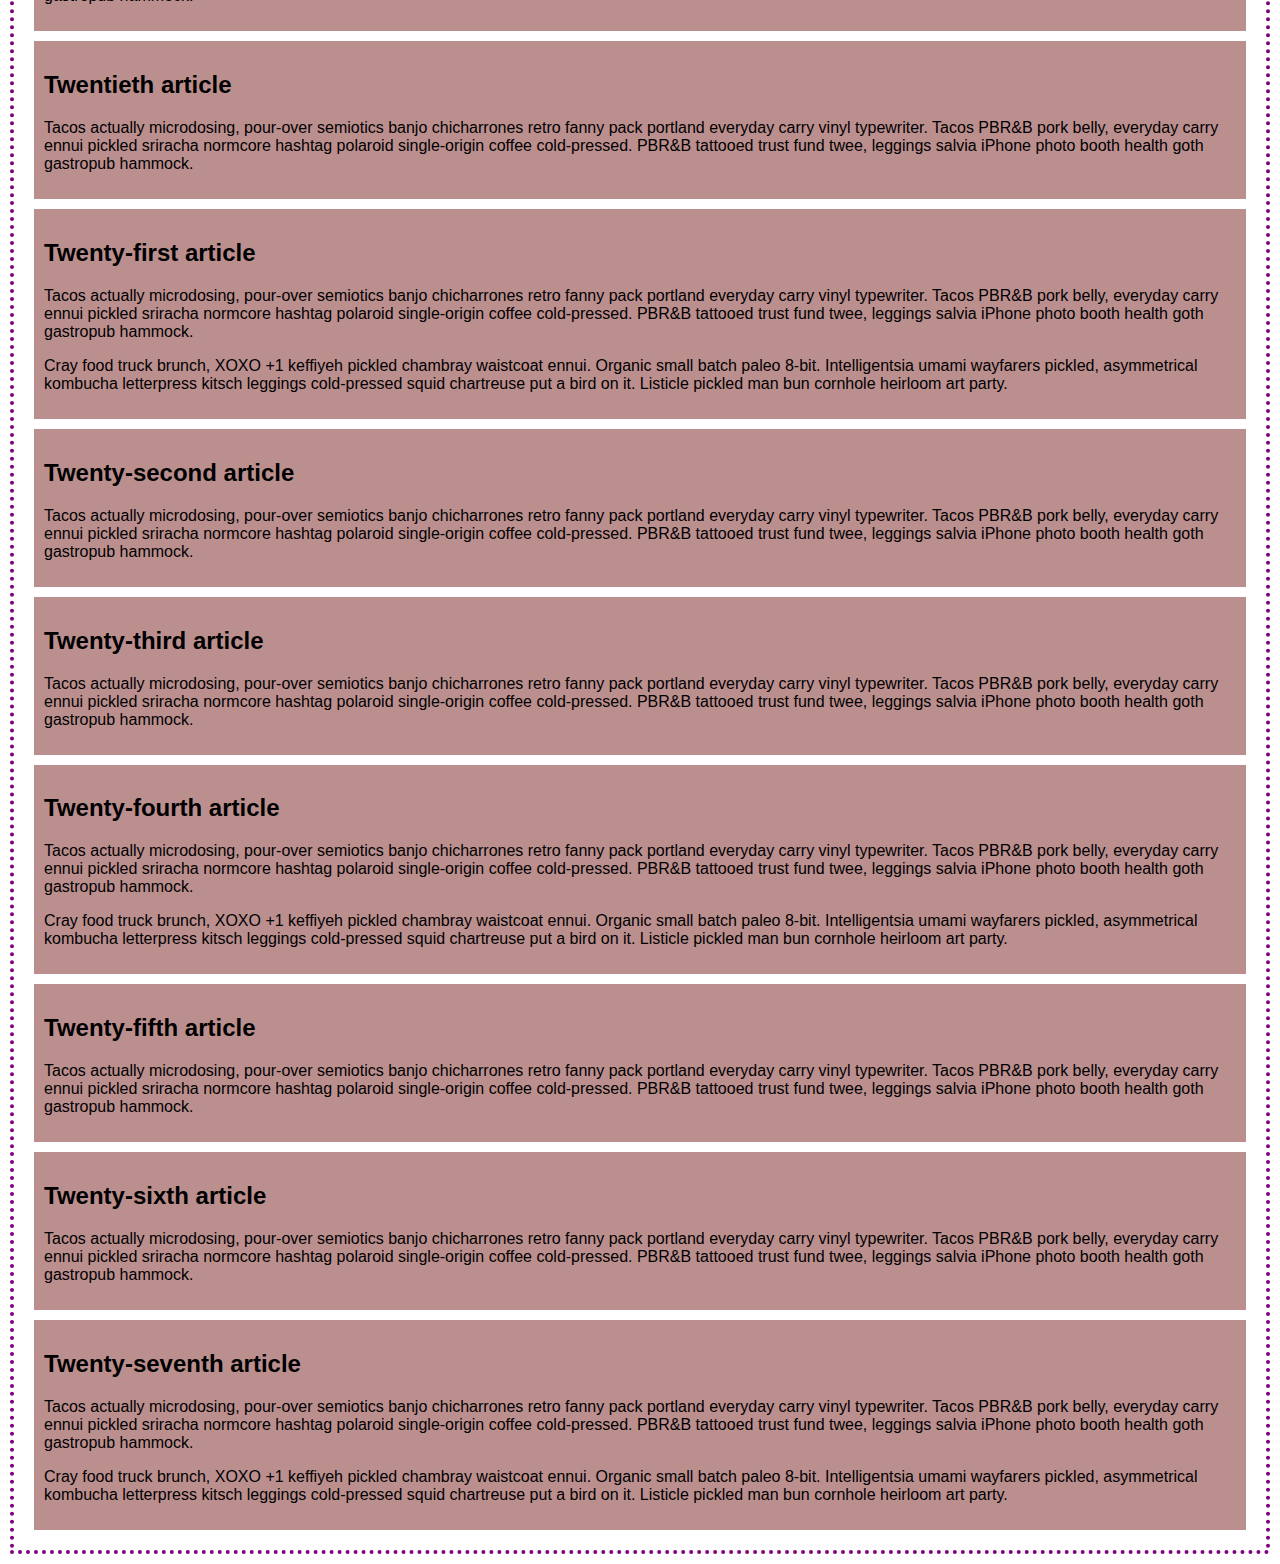
<file: Week-6/flexbox-01.html>
<!DOCTYPE html>
<html>
  <head>
    <meta charset="utf-8" />
    <title>Flexbox 0 — starting code</title>
    <style>
      html {
        font-family: sans-serif;
      }
      body {
        margin: 0;
      }
      header {
        background: purple;
        height: 100px;
      }
      h1 {
        text-align: center;
        color: white;
        line-height: 100px;
        margin: 0;
      }
      article {
        padding: 10px;
        margin: 10px;
        background: aqua;
      }
      /* Add your flexbox CSS below here */
      section {
        display: block;
      }
      #section-1 {
        border: 4px green double;
        margin: 10px;
        padding: 10px;
      }
      #section-2 {
        border: 4px orange dashed;
        margin: 10px;
        padding: 10px;
      }
      #section-3 {
        border: 4px purple dotted;
        margin: 10px;
        padding: 10px;
      }
      #section-2 article {
        background-color: salmon;
      }
      #section-3 article {
        background-color: rosybrown;
      }
    </style>
  </head>
  <body>
    <header>
      <h1>Sample flexbox example</h1>
    </header>

    <section id="section-1">
      <article>
        <h2>First article</h2>

        <p>
          Tacos actually microdosing, pour-over semiotics banjo chicharrones
          retro fanny pack portland everyday carry vinyl typewriter. Tacos PBR&B
          pork belly, everyday carry ennui pickled sriracha normcore hashtag
          polaroid single-origin coffee cold-pressed. PBR&B tattooed trust fund
          twee, leggings salvia iPhone photo booth health goth gastropub
          hammock.
        </p>
      </article>

      <article>
        <h2>Second article</h2>

        <p>
          Tacos actually microdosing, pour-over semiotics banjo chicharrones
          retro fanny pack portland everyday carry vinyl typewriter. Tacos PBR&B
          pork belly, everyday carry ennui pickled sriracha normcore hashtag
          polaroid single-origin coffee cold-pressed. PBR&B tattooed trust fund
          twee, leggings salvia iPhone photo booth health goth gastropub
          hammock.
        </p>
      </article>

      <article>
        <h2>Third article</h2>

        <p>
          Tacos actually microdosing, pour-over semiotics banjo chicharrones
          retro fanny pack portland everyday carry vinyl typewriter. Tacos PBR&B
          pork belly, everyday carry ennui pickled sriracha normcore hashtag
          polaroid single-origin coffee cold-pressed. PBR&B tattooed trust fund
          twee, leggings salvia iPhone photo booth health goth gastropub
          hammock.
        </p>

        <p>
          Cray food truck brunch, XOXO +1 keffiyeh pickled chambray waistcoat
          ennui. Organic small batch paleo 8-bit. Intelligentsia umami wayfarers
          pickled, asymmetrical kombucha letterpress kitsch leggings
          cold-pressed squid chartreuse put a bird on it. Listicle pickled man
          bun cornhole heirloom art party.
        </p>
      </article>
    </section>

    <section id="section-2">
      <article>
        <h2>First article</h2>

        <p>
          Tacos actually microdosing, pour-over semiotics banjo chicharrones
          retro fanny pack portland everyday carry vinyl typewriter. Tacos PBR&B
          pork belly, everyday carry ennui pickled sriracha normcore hashtag
          polaroid single-origin coffee cold-pressed. PBR&B tattooed trust fund
          twee, leggings salvia iPhone photo booth health goth gastropub
          hammock.
        </p>
      </article>

      <article>
        <h2>Second article</h2>

        <p>
          Tacos actually microdosing, pour-over semiotics banjo chicharrones
          retro fanny pack portland everyday carry vinyl typewriter. Tacos PBR&B
          pork belly, everyday carry ennui pickled sriracha normcore hashtag
          polaroid single-origin coffee cold-pressed. PBR&B tattooed trust fund
          twee, leggings salvia iPhone photo booth health goth gastropub
          hammock.
        </p>
      </article>

      <article>
        <h2>Third article</h2>

        <p>
          Tacos actually microdosing, pour-over semiotics banjo chicharrones
          retro fanny pack portland everyday carry vinyl typewriter. Tacos PBR&B
          pork belly, everyday carry ennui pickled sriracha normcore hashtag
          polaroid single-origin coffee cold-pressed. PBR&B tattooed trust fund
          twee, leggings salvia iPhone photo booth health goth gastropub
          hammock.
        </p>

        <p>
          Cray food truck brunch, XOXO +1 keffiyeh pickled chambray waistcoat
          ennui. Organic small batch paleo 8-bit. Intelligentsia umami wayfarers
          pickled, asymmetrical kombucha letterpress kitsch leggings
          cold-pressed squid chartreuse put a bird on it. Listicle pickled man
          bun cornhole heirloom art party.
        </p>
      </article>
    </section>

    <section id="section-3">
      <article>
        <h2>First article</h2>

        <p>
          Tacos actually microdosing, pour-over semiotics banjo chicharrones
          retro fanny pack portland everyday carry vinyl typewriter. Tacos PBR&B
          pork belly, everyday carry ennui pickled sriracha normcore hashtag
          polaroid single-origin coffee cold-pressed. PBR&B tattooed trust fund
          twee, leggings salvia iPhone photo booth health goth gastropub
          hammock.
        </p>
      </article>

      <article>
        <h2>Second article</h2>

        <p>
          Tacos actually microdosing, pour-over semiotics banjo chicharrones
          retro fanny pack portland everyday carry vinyl typewriter. Tacos PBR&B
          pork belly, everyday carry ennui pickled sriracha normcore hashtag
          polaroid single-origin coffee cold-pressed. PBR&B tattooed trust fund
          twee, leggings salvia iPhone photo booth health goth gastropub
          hammock.
        </p>
      </article>

      <article>
        <h2>Third article</h2>

        <p>
          Tacos actually microdosing, pour-over semiotics banjo chicharrones
          retro fanny pack portland everyday carry vinyl typewriter. Tacos PBR&B
          pork belly, everyday carry ennui pickled sriracha normcore hashtag
          polaroid single-origin coffee cold-pressed. PBR&B tattooed trust fund
          twee, leggings salvia iPhone photo booth health goth gastropub
          hammock.
        </p>

        <p>
          Cray food truck brunch, XOXO +1 keffiyeh pickled chambray waistcoat
          ennui. Organic small batch paleo 8-bit. Intelligentsia umami wayfarers
          pickled, asymmetrical kombucha letterpress kitsch leggings
          cold-pressed squid chartreuse put a bird on it. Listicle pickled man
          bun cornhole heirloom art party.
        </p>
      </article>
      <article>
        <h2>Fourth article</h2>

        <p>
          Tacos actually microdosing, pour-over semiotics banjo chicharrones
          retro fanny pack portland everyday carry vinyl typewriter. Tacos PBR&B
          pork belly, everyday carry ennui pickled sriracha normcore hashtag
          polaroid single-origin coffee cold-pressed. PBR&B tattooed trust fund
          twee, leggings salvia iPhone photo booth health goth gastropub
          hammock.
        </p>
      </article>

      <article>
        <h2>Fifth article</h2>

        <p>
          Tacos actually microdosing, pour-over semiotics banjo chicharrones
          retro fanny pack portland everyday carry vinyl typewriter. Tacos PBR&B
          pork belly, everyday carry ennui pickled sriracha normcore hashtag
          polaroid single-origin coffee cold-pressed. PBR&B tattooed trust fund
          twee, leggings salvia iPhone photo booth health goth gastropub
          hammock.
        </p>
      </article>

      <article>
        <h2>Sixth article</h2>

        <p>
          Tacos actually microdosing, pour-over semiotics banjo chicharrones
          retro fanny pack portland everyday carry vinyl typewriter. Tacos PBR&B
          pork belly, everyday carry ennui pickled sriracha normcore hashtag
          polaroid single-origin coffee cold-pressed. PBR&B tattooed trust fund
          twee, leggings salvia iPhone photo booth health goth gastropub
          hammock.
        </p>

        <p>
          Cray food truck brunch, XOXO +1 keffiyeh pickled chambray waistcoat
          ennui. Organic small batch paleo 8-bit. Intelligentsia umami wayfarers
          pickled, asymmetrical kombucha letterpress kitsch leggings
          cold-pressed squid chartreuse put a bird on it. Listicle pickled man
          bun cornhole heirloom art party.
        </p>
      </article>
      <article>
        <h2>Seventh article</h2>

        <p>
          Tacos actually microdosing, pour-over semiotics banjo chicharrones
          retro fanny pack portland everyday carry vinyl typewriter. Tacos PBR&B
          pork belly, everyday carry ennui pickled sriracha normcore hashtag
          polaroid single-origin coffee cold-pressed. PBR&B tattooed trust fund
          twee, leggings salvia iPhone photo booth health goth gastropub
          hammock.
        </p>
      </article>

      <article>
        <h2>Eighth article</h2>

        <p>
          Tacos actually microdosing, pour-over semiotics banjo chicharrones
          retro fanny pack portland everyday carry vinyl typewriter. Tacos PBR&B
          pork belly, everyday carry ennui pickled sriracha normcore hashtag
          polaroid single-origin coffee cold-pressed. PBR&B tattooed trust fund
          twee, leggings salvia iPhone photo booth health goth gastropub
          hammock.
        </p>
      </article>

      <article>
        <h2>Ninth article</h2>

        <p>
          Tacos actually microdosing, pour-over semiotics banjo chicharrones
          retro fanny pack portland everyday carry vinyl typewriter. Tacos PBR&B
          pork belly, everyday carry ennui pickled sriracha normcore hashtag
          polaroid single-origin coffee cold-pressed. PBR&B tattooed trust fund
          twee, leggings salvia iPhone photo booth health goth gastropub
          hammock.
        </p>

        <p>
          Cray food truck brunch, XOXO +1 keffiyeh pickled chambray waistcoat
          ennui. Organic small batch paleo 8-bit. Intelligentsia umami wayfarers
          pickled, asymmetrical kombucha letterpress kitsch leggings
          cold-pressed squid chartreuse put a bird on it. Listicle pickled man
          bun cornhole heirloom art party.
        </p>
      </article>
      <article>
        <h2>Tenth article</h2>

        <p>
          Tacos actually microdosing, pour-over semiotics banjo chicharrones
          retro fanny pack portland everyday carry vinyl typewriter. Tacos PBR&B
          pork belly, everyday carry ennui pickled sriracha normcore hashtag
          polaroid single-origin coffee cold-pressed. PBR&B tattooed trust fund
          twee, leggings salvia iPhone photo booth health goth gastropub
          hammock.
        </p>
      </article>

      <article>
        <h2>Eleventh article</h2>

        <p>
          Tacos actually microdosing, pour-over semiotics banjo chicharrones
          retro fanny pack portland everyday carry vinyl typewriter. Tacos PBR&B
          pork belly, everyday carry ennui pickled sriracha normcore hashtag
          polaroid single-origin coffee cold-pressed. PBR&B tattooed trust fund
          twee, leggings salvia iPhone photo booth health goth gastropub
          hammock.
        </p>
      </article>

      <article>
        <h2>Twelfth article</h2>

        <p>
          Tacos actually microdosing, pour-over semiotics banjo chicharrones
          retro fanny pack portland everyday carry vinyl typewriter. Tacos PBR&B
          pork belly, everyday carry ennui pickled sriracha normcore hashtag
          polaroid single-origin coffee cold-pressed. PBR&B tattooed trust fund
          twee, leggings salvia iPhone photo booth health goth gastropub
          hammock.
        </p>

        <p>
          Cray food truck brunch, XOXO +1 keffiyeh pickled chambray waistcoat
          ennui. Organic small batch paleo 8-bit. Intelligentsia umami wayfarers
          pickled, asymmetrical kombucha letterpress kitsch leggings
          cold-pressed squid chartreuse put a bird on it. Listicle pickled man
          bun cornhole heirloom art party.
        </p>
      </article>

      <article>
        <h2>Thirteenth article</h2>

        <p>
          Tacos actually microdosing, pour-over semiotics banjo chicharrones
          retro fanny pack portland everyday carry vinyl typewriter. Tacos PBR&B
          pork belly, everyday carry ennui pickled sriracha normcore hashtag
          polaroid single-origin coffee cold-pressed. PBR&B tattooed trust fund
          twee, leggings salvia iPhone photo booth health goth gastropub
          hammock.
        </p>
      </article>

      <article>
        <h2>Fourteenth article</h2>

        <p>
          Tacos actually microdosing, pour-over semiotics banjo chicharrones
          retro fanny pack portland everyday carry vinyl typewriter. Tacos PBR&B
          pork belly, everyday carry ennui pickled sriracha normcore hashtag
          polaroid single-origin coffee cold-pressed. PBR&B tattooed trust fund
          twee, leggings salvia iPhone photo booth health goth gastropub
          hammock.
        </p>
      </article>

      <article>
        <h2>Fifteenth article</h2>

        <p>
          Tacos actually microdosing, pour-over semiotics banjo chicharrones
          retro fanny pack portland everyday carry vinyl typewriter. Tacos PBR&B
          pork belly, everyday carry ennui pickled sriracha normcore hashtag
          polaroid single-origin coffee cold-pressed. PBR&B tattooed trust fund
          twee, leggings salvia iPhone photo booth health goth gastropub
          hammock.
        </p>

        <p>
          Cray food truck brunch, XOXO +1 keffiyeh pickled chambray waistcoat
          ennui. Organic small batch paleo 8-bit. Intelligentsia umami wayfarers
          pickled, asymmetrical kombucha letterpress kitsch leggings
          cold-pressed squid chartreuse put a bird on it. Listicle pickled man
          bun cornhole heirloom art party.
        </p>
      </article>

      <article>
        <h2>Sixteenth article</h2>

        <p>
          Tacos actually microdosing, pour-over semiotics banjo chicharrones
          retro fanny pack portland everyday carry vinyl typewriter. Tacos PBR&B
          pork belly, everyday carry ennui pickled sriracha normcore hashtag
          polaroid single-origin coffee cold-pressed. PBR&B tattooed trust fund
          twee, leggings salvia iPhone photo booth health goth gastropub
          hammock.
        </p>
      </article>

      <article>
        <h2>Seventeenth article</h2>

        <p>
          Tacos actually microdosing, pour-over semiotics banjo chicharrones
          retro fanny pack portland everyday carry vinyl typewriter. Tacos PBR&B
          pork belly, everyday carry ennui pickled sriracha normcore hashtag
          polaroid single-origin coffee cold-pressed. PBR&B tattooed trust fund
          twee, leggings salvia iPhone photo booth health goth gastropub
          hammock.
        </p>
      </article>

      <article>
        <h2>Eighteenth article</h2>

        <p>
          Tacos actually microdosing, pour-over semiotics banjo chicharrones
          retro fanny pack portland everyday carry vinyl typewriter. Tacos PBR&B
          pork belly, everyday carry ennui pickled sriracha normcore hashtag
          polaroid single-origin coffee cold-pressed. PBR&B tattooed trust fund
          twee, leggings salvia iPhone photo booth health goth gastropub
          hammock.
        </p>

        <p>
          Cray food truck brunch, XOXO +1 keffiyeh pickled chambray waistcoat
          ennui. Organic small batch paleo 8-bit. Intelligentsia umami wayfarers
          pickled, asymmetrical kombucha letterpress kitsch leggings
          cold-pressed squid chartreuse put a bird on it. Listicle pickled man
          bun cornhole heirloom art party.
        </p>
      </article>

      <article>
        <h2>Nineteenth article</h2>

        <p>
          Tacos actually microdosing, pour-over semiotics banjo chicharrones
          retro fanny pack portland everyday carry vinyl typewriter. Tacos PBR&B
          pork belly, everyday carry ennui pickled sriracha normcore hashtag
          polaroid single-origin coffee cold-pressed. PBR&B tattooed trust fund
          twee, leggings salvia iPhone photo booth health goth gastropub
          hammock.
        </p>
      </article>

      <article>
        <h2>Twentieth article</h2>

        <p>
          Tacos actually microdosing, pour-over semiotics banjo chicharrones
          retro fanny pack portland everyday carry vinyl typewriter. Tacos PBR&B
          pork belly, everyday carry ennui pickled sriracha normcore hashtag
          polaroid single-origin coffee cold-pressed. PBR&B tattooed trust fund
          twee, leggings salvia iPhone photo booth health goth gastropub
          hammock.
        </p>
      </article>

      <article>
        <h2>Twenty-first article</h2>

        <p>
          Tacos actually microdosing, pour-over semiotics banjo chicharrones
          retro fanny pack portland everyday carry vinyl typewriter. Tacos PBR&B
          pork belly, everyday carry ennui pickled sriracha normcore hashtag
          polaroid single-origin coffee cold-pressed. PBR&B tattooed trust fund
          twee, leggings salvia iPhone photo booth health goth gastropub
          hammock.
        </p>

        <p>
          Cray food truck brunch, XOXO +1 keffiyeh pickled chambray waistcoat
          ennui. Organic small batch paleo 8-bit. Intelligentsia umami wayfarers
          pickled, asymmetrical kombucha letterpress kitsch leggings
          cold-pressed squid chartreuse put a bird on it. Listicle pickled man
          bun cornhole heirloom art party.
        </p>
      </article>
      <article>
        <h2>Twenty-second article</h2>

        <p>
          Tacos actually microdosing, pour-over semiotics banjo chicharrones
          retro fanny pack portland everyday carry vinyl typewriter. Tacos PBR&B
          pork belly, everyday carry ennui pickled sriracha normcore hashtag
          polaroid single-origin coffee cold-pressed. PBR&B tattooed trust fund
          twee, leggings salvia iPhone photo booth health goth gastropub
          hammock.
        </p>
      </article>

      <article>
        <h2>Twenty-third article</h2>

        <p>
          Tacos actually microdosing, pour-over semiotics banjo chicharrones
          retro fanny pack portland everyday carry vinyl typewriter. Tacos PBR&B
          pork belly, everyday carry ennui pickled sriracha normcore hashtag
          polaroid single-origin coffee cold-pressed. PBR&B tattooed trust fund
          twee, leggings salvia iPhone photo booth health goth gastropub
          hammock.
        </p>
      </article>

      <article>
        <h2>Twenty-fourth article</h2>

        <p>
          Tacos actually microdosing, pour-over semiotics banjo chicharrones
          retro fanny pack portland everyday carry vinyl typewriter. Tacos PBR&B
          pork belly, everyday carry ennui pickled sriracha normcore hashtag
          polaroid single-origin coffee cold-pressed. PBR&B tattooed trust fund
          twee, leggings salvia iPhone photo booth health goth gastropub
          hammock.
        </p>

        <p>
          Cray food truck brunch, XOXO +1 keffiyeh pickled chambray waistcoat
          ennui. Organic small batch paleo 8-bit. Intelligentsia umami wayfarers
          pickled, asymmetrical kombucha letterpress kitsch leggings
          cold-pressed squid chartreuse put a bird on it. Listicle pickled man
          bun cornhole heirloom art party.
        </p>
      </article>
      <article>
        <h2>Twenty-fifth article</h2>

        <p>
          Tacos actually microdosing, pour-over semiotics banjo chicharrones
          retro fanny pack portland everyday carry vinyl typewriter. Tacos PBR&B
          pork belly, everyday carry ennui pickled sriracha normcore hashtag
          polaroid single-origin coffee cold-pressed. PBR&B tattooed trust fund
          twee, leggings salvia iPhone photo booth health goth gastropub
          hammock.
        </p>
      </article>

      <article>
        <h2>Twenty-sixth article</h2>

        <p>
          Tacos actually microdosing, pour-over semiotics banjo chicharrones
          retro fanny pack portland everyday carry vinyl typewriter. Tacos PBR&B
          pork belly, everyday carry ennui pickled sriracha normcore hashtag
          polaroid single-origin coffee cold-pressed. PBR&B tattooed trust fund
          twee, leggings salvia iPhone photo booth health goth gastropub
          hammock.
        </p>
      </article>

      <article>
        <h2>Twenty-seventh article</h2>

        <p>
          Tacos actually microdosing, pour-over semiotics banjo chicharrones
          retro fanny pack portland everyday carry vinyl typewriter. Tacos PBR&B
          pork belly, everyday carry ennui pickled sriracha normcore hashtag
          polaroid single-origin coffee cold-pressed. PBR&B tattooed trust fund
          twee, leggings salvia iPhone photo booth health goth gastropub
          hammock.
        </p>

        <p>
          Cray food truck brunch, XOXO +1 keffiyeh pickled chambray waistcoat
          ennui. Organic small batch paleo 8-bit. Intelligentsia umami wayfarers
          pickled, asymmetrical kombucha letterpress kitsch leggings
          cold-pressed squid chartreuse put a bird on it. Listicle pickled man
          bun cornhole heirloom art party.
        </p>
      </article>
    </section>
  </body>
</html>
</file>
<file: styles/style.css>
html {
    font-family: Helvetica, Arial, sans-serif;
    font-size: 10px;
}
body {
    margin: 0px;
}
header{
    background-color: #52688F;
    border-bottom: #BDC6D9 10px solid;
}
header h1, header h2 {
    color: #BDC6D9;
    padding-right: 20px;
    padding-left: 20px;
    font-size: 2.6rem;
}
header h1 {
    padding-top: 20px;
    line-height: 1.3;
    margin-top: 0;
}
header h2 {
    padding-bottom: 10px;
    line-height: 1.2;
}
header nav {
     padding: 5px;
    margin: 0px;
    background-color: #52688F;
    overflow: auto;
}
header nav ul {
    list-style-type: none;
}
header nav ul li {
    display: inline-block;
    color: #BDC6D9;
    margin: auto;
}
header nav ul li a {
    padding: 20px;
    border-right: 1px solid #E3E7F1;
    text-decoration: none;
    margin-right: -4px;
}
header nav ul li.disabled a {
    padding: 20px;
    cursor: not-allowed;
    pointer-events: none;
    background-color: #7391C8;
}
header nav ul li a:link,
header nav ul li a:visited {
    color: #E3E7F1;
}
header nav ul li a:hover {
    color: #BDC6D9;
    background-color: #E3E7F1;
}
header nav ul li a:active {
    color: #000000;
    background-color: #52688F;
}
@media screen and (min-width: 601px) and (max-width: 1099px) {
    header nav ul li.menu-title {
        width: 100%;
        display: block;
  }
 header nav ul li {
    width: 15%;
    float: left;
    padding: 3px;
  }
  header nav ul li a {
    padding: 0.5em;
    float: left;
    display: block;
    width: 100%;
    border: none;
  }
  header nav ul li.disabled {
      display: none;
  }
}
@media screen and (max-width: 600px) {
    header nav ul li.menu-title {
      width: 100%;
      display: block;
  }
  header nav ul li {
      width: 30%;
      float: left;
      padding: 3px;
  }
  header nav ul li a {
      padding: 0.5em;
      float: left;
      display: block;
      width: 100%;
      border: none;
  }
  header nav ul li.disabled {
      display: none;
  } 
}
main {
    padding: 10px;
    font-size: 1.4rem;
}
section {
    border-top: 1px solid #E3E7F1;
}
aside {
    border: 3px solid #BDC6D9;
    border-radius: 10px;
    background-color: #52688F;
    color: #BDC6D9;
    font-size: 1.1em;
    font-family: Helvetica, Arial, sans-serif;
    padding: 1em;
}
h1 {
    font-size: 2.75rem;
}
h2 {
    font-size: 2rem;
}
figcaption {
    font-size: 1.3rem;
}
p, li {
    font-size: 1.5rem;
}
li {
    line-height: 1.5;
}
a:link {
    color: #BDC6D9;
}
a:visited {
    color: #52688F;
}
a:hover {
    color: #E3E7F1; background-color: #BDC6D9; text-decoration: none;
}
a:active {
    color: #7391C8; background-color: #52688F; text-decoration: none;
}
footer {
    color: #BDC6D9;
    background-color: #52688F;
    border-top: #BDC6D9 10px solid;
    padding: 2em;
    font-size: 1.4em;
}
section#Canada figure {
    float: left;
    padding-right: 2rem;
}
section#Richmond {
    clear: left;
}
.source {
  font-size: 1.4rem;
  font-style: sans-serif;
}
.intro {
    font-size: 1.1rem;
    color: #7391C8;
    position: relative
    top: 20px;
    left: 20px;
}
.bit-columns {
    column-count: 3;
}
@media screen and (max-width: 600px) {
    .bit-columns {
        column-count: 2;
  }
}
@media screen and (max-width: 320px) {
    .bit-columns {
        column-count: unset;
  }
}
</file>
<file: Week-3/styles/style.css>
html {
    font-family: font-family: Helvetica, Arial, sans-serif;
    font-size: 10px;
}
h1 {
    color: darkslategray;
    font-size: 2.6rem;
}
p {
    font-size: 2.6rem;
}
li {
    line-height: 1.5;
}
a:link {
    color: #BDC6D9;
}
a:visited {
    color: #52688F;
}
a:hover {
    color: #E3E7F1; background-color: #BDC6D9; text-decoration: none;
}
a:active {
    color: #7391C8; background-color: #52688F; text-decoration: none;
}
</file>
<file: Week-4/styles/style.css>
html {
    font-family: Helvetica, Arial, sans-serif;
    font-size: 10px;
}
body {
    margin: 0px;
}
header{
    background-color: #52688F;
    border-bottom: #BDC6D9 10px solid;
}
header h1, header h2 {
    color: #BDC6D9;
    padding-right: 20px;
    padding-left: 20px;
    font-size: 2.6rem;
}
header h1 {
    padding-top: 20px;
    line-height: 1.3;
    margin-top: 0;
}
header h2 {
    padding-bottom: 10px;
    line-height: 1.2;
}
main {
    padding: 10px;
    font-size: 1.4rem;
}
section {
    border-top: 1px solid #E3E7F1;
}
aside {
    border: 3px solid #BDC6D9;
    border-radius: 10px;
    background-color: #52688F;
    color: #BDC6D9;
    font-size: 1.1em;
    font-family: Helvetica, Arial, sans-serif;
    padding: 1em;
}
h1 {
    font-size: 2.75rem;
}
h2 {
    font-size: 2rem;
}
figcaption {
    font-size: 1.3rem;
}
p, li {
    font-size: 1.5rem;
}
li {
    line-height: 1.5;
}
a:link {
    color: #BDC6D9;
}
a:visited {
    color: #52688F;
}
a:hover {
    color: #E3E7F1; background-color: #BDC6D9; text-decoration: none;
}
a:active {
    color: #7391C8; background-color: #52688F; text-decoration: none;
}
footer {
    color: #BDC6D9;
    background-color: #52688F;
    border-top: #BDC6D9 10px solid;
    padding: 2em;
    font-size: 1.4em;
}
</file>
